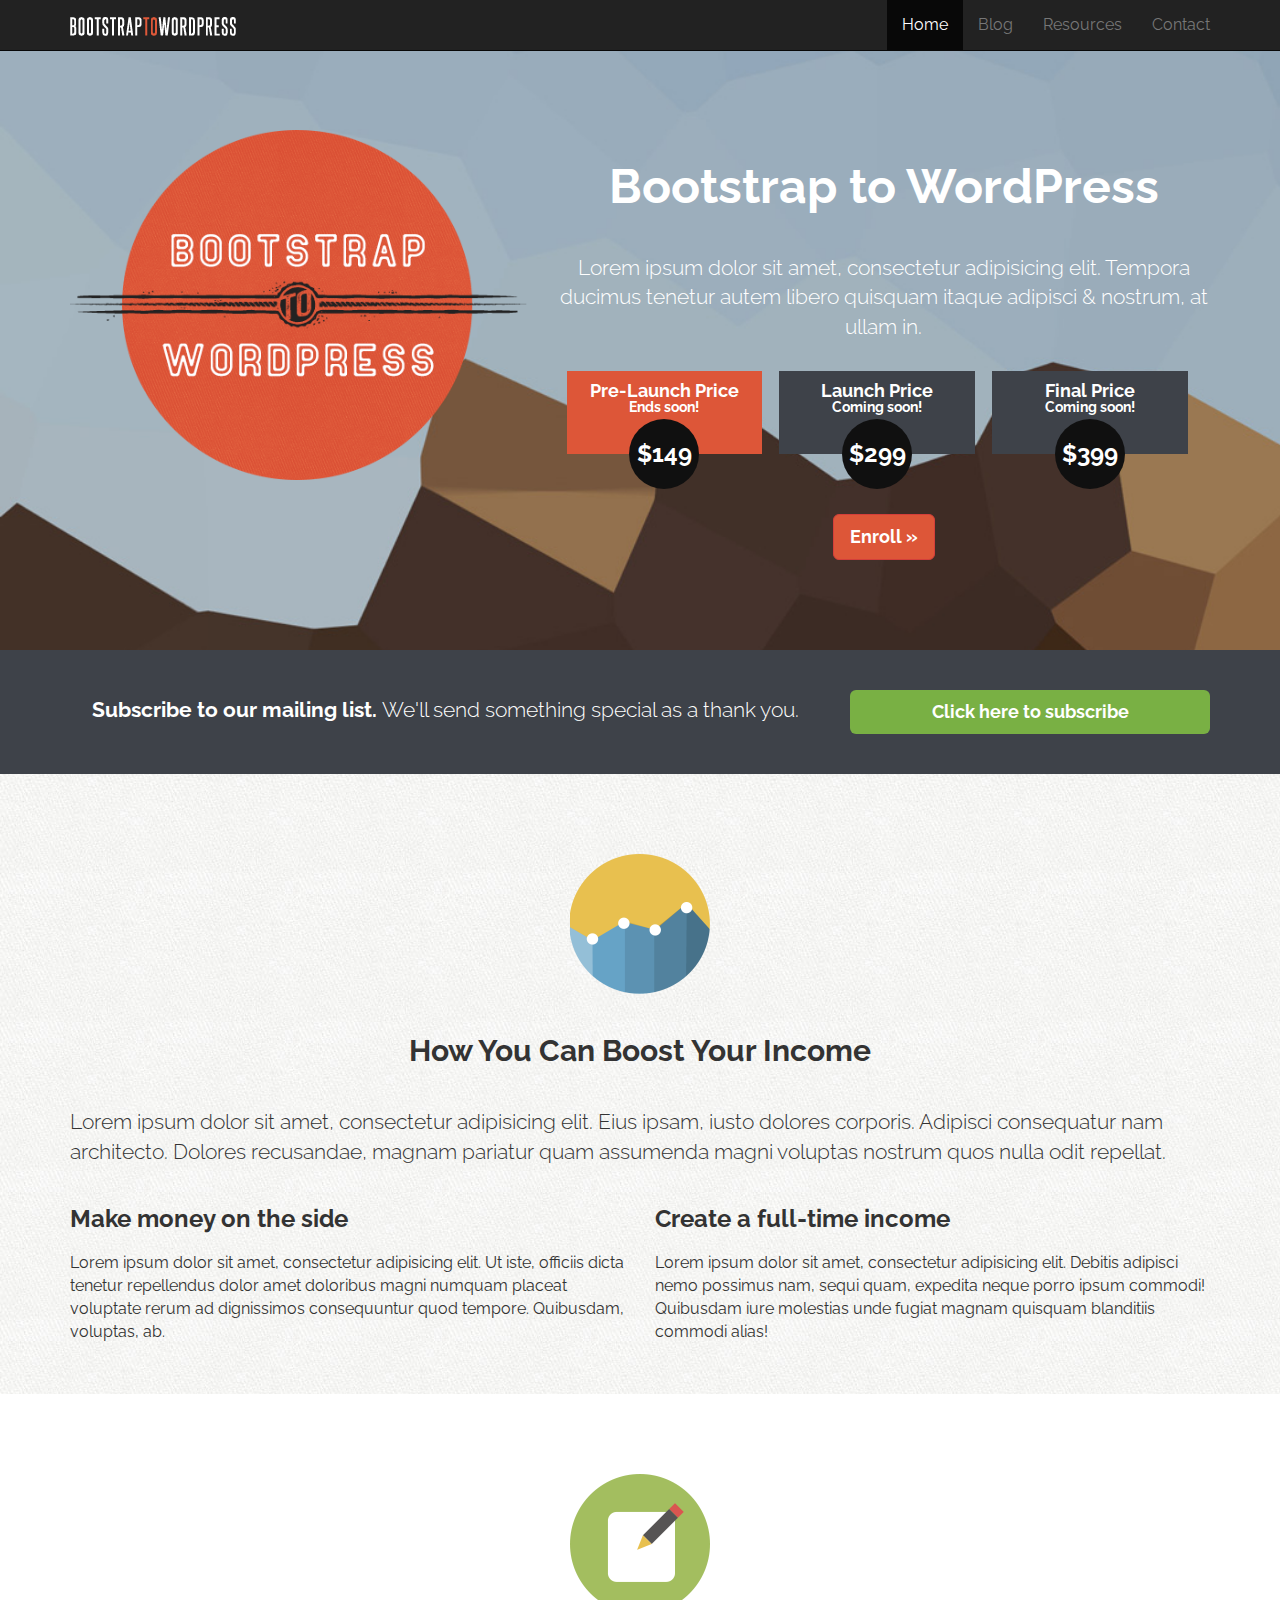
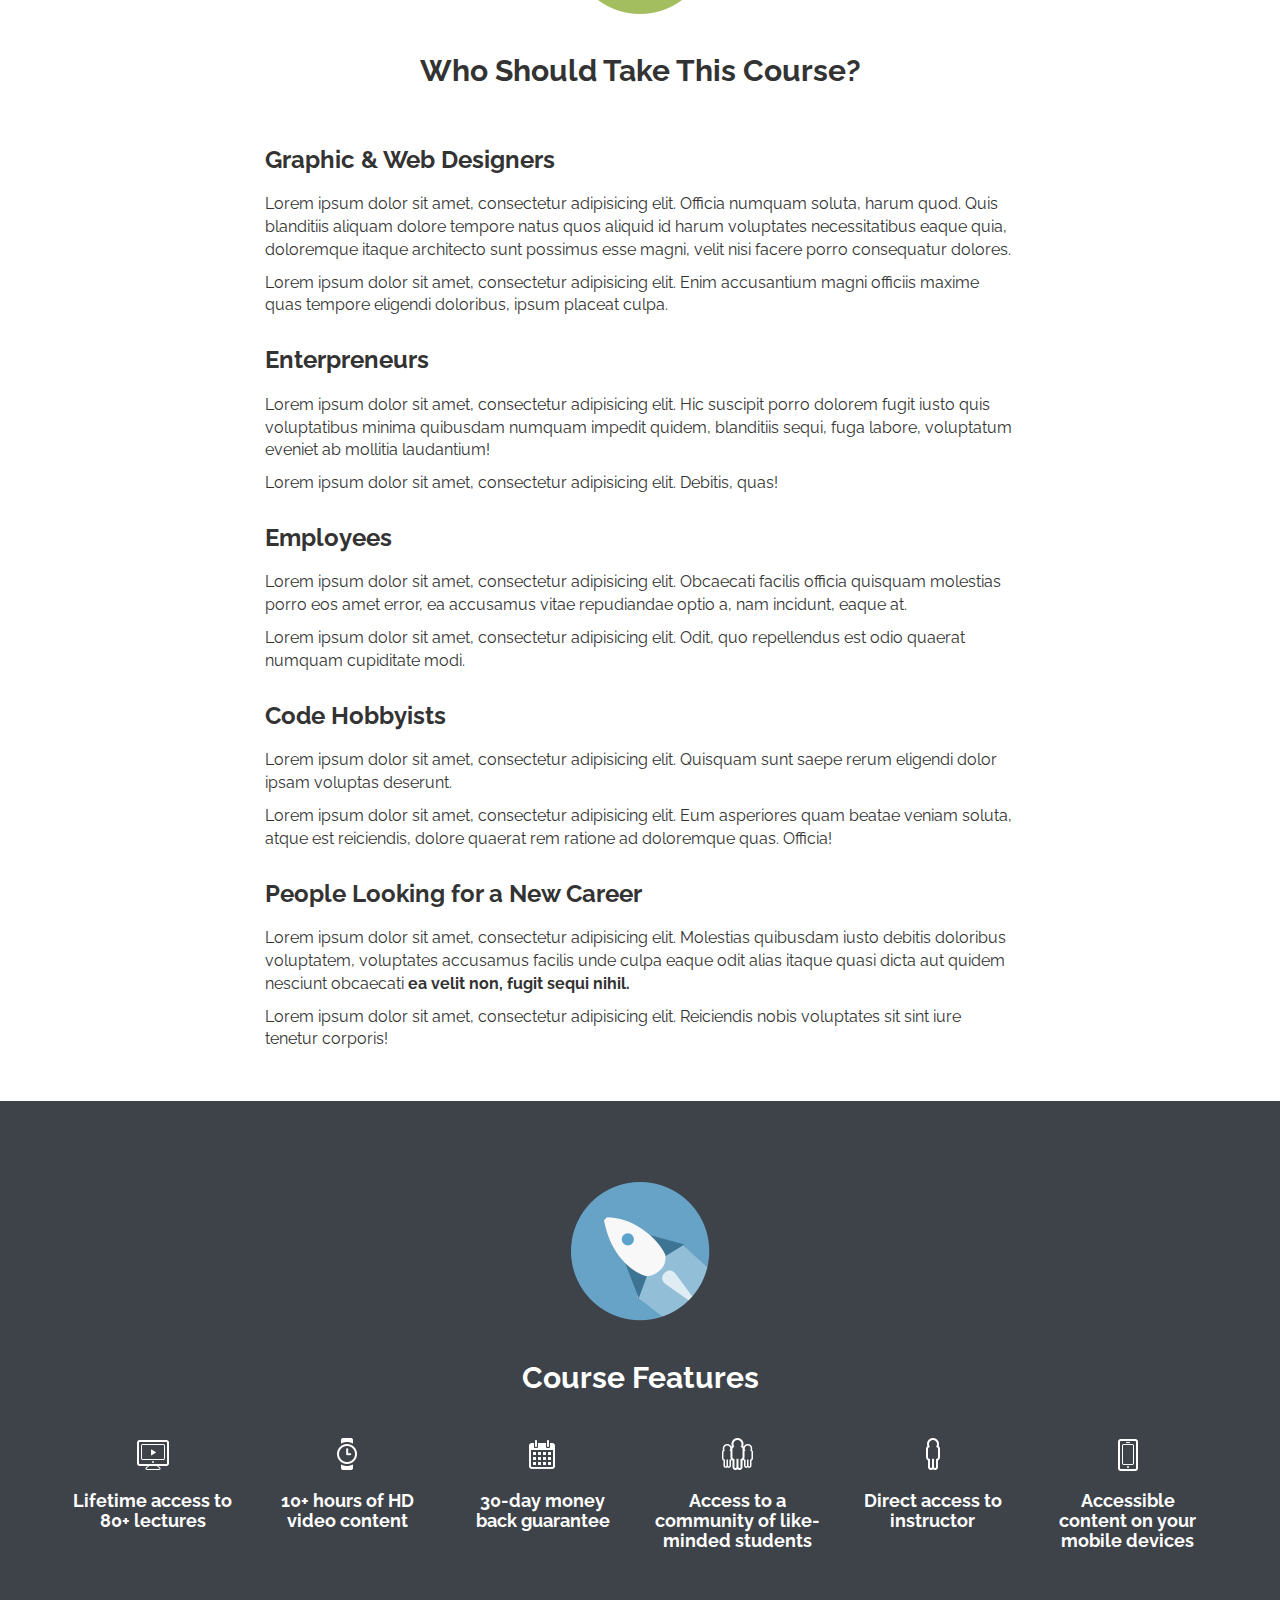
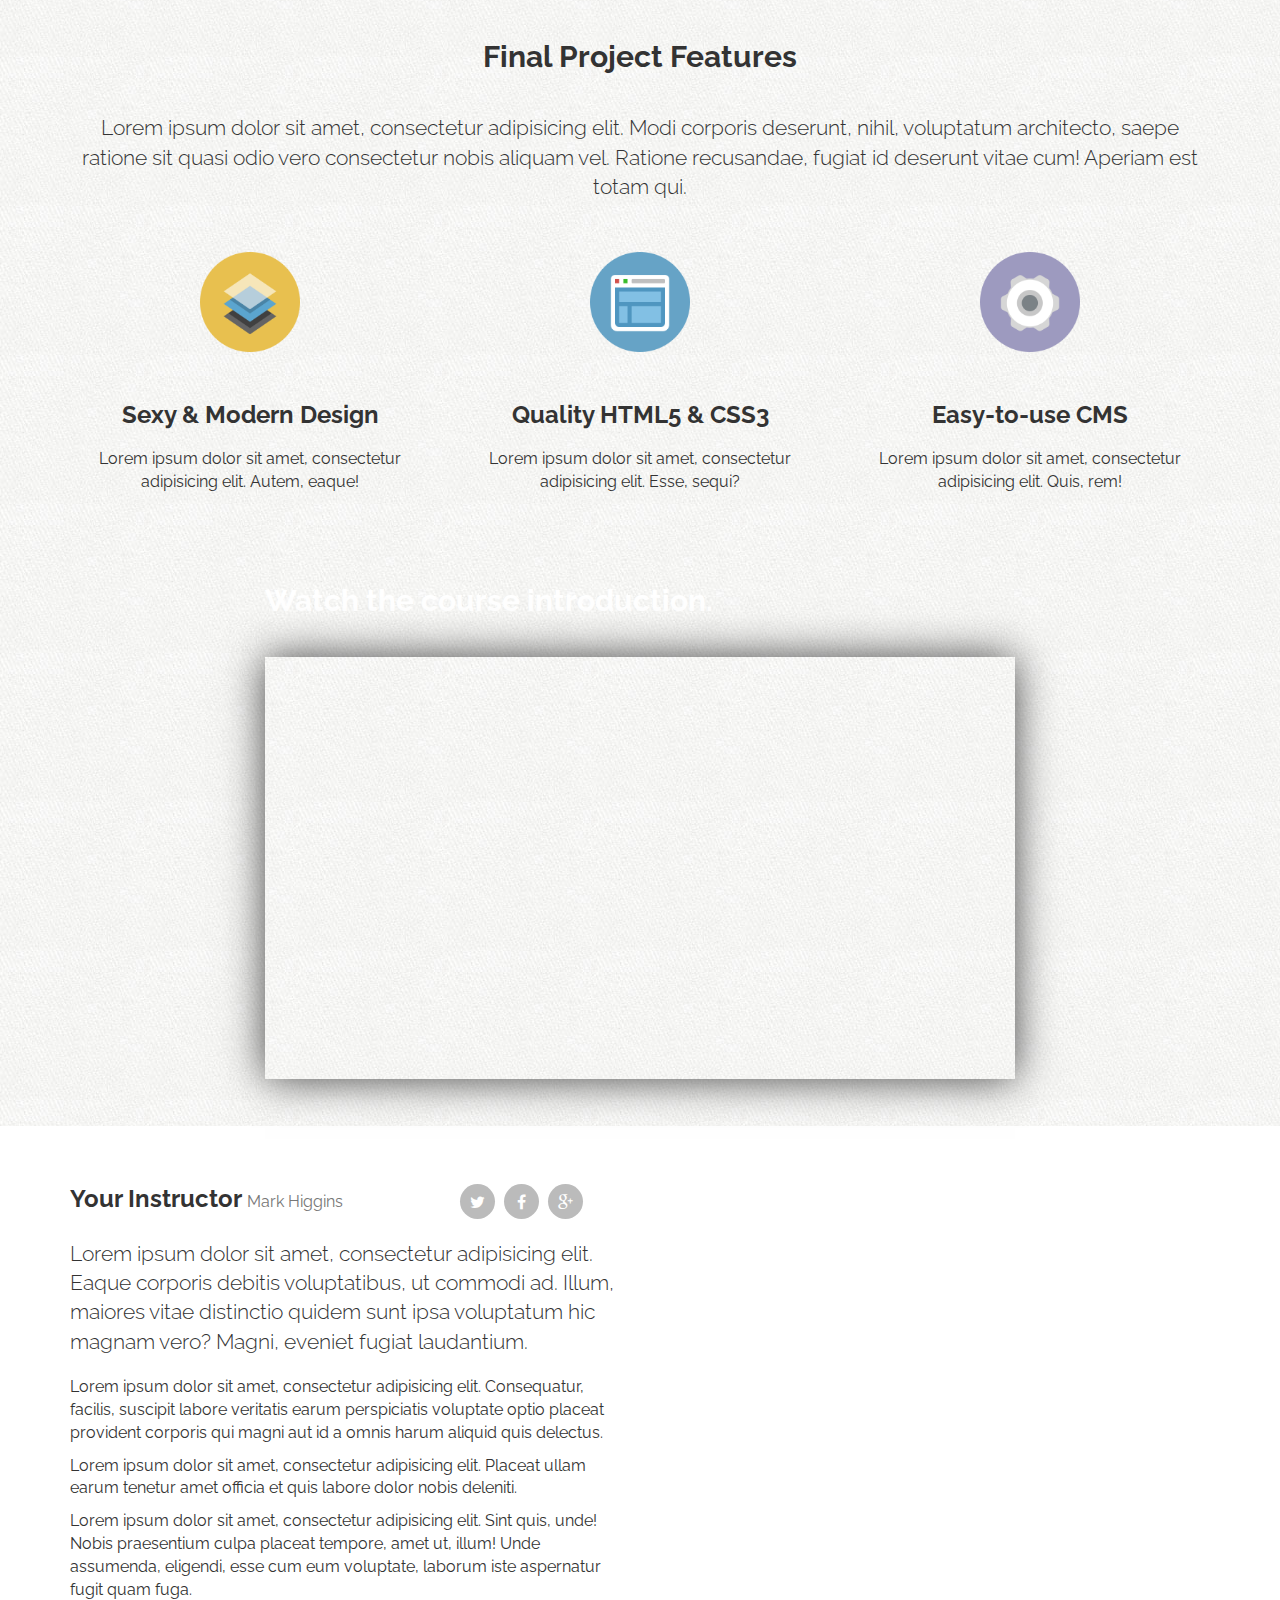
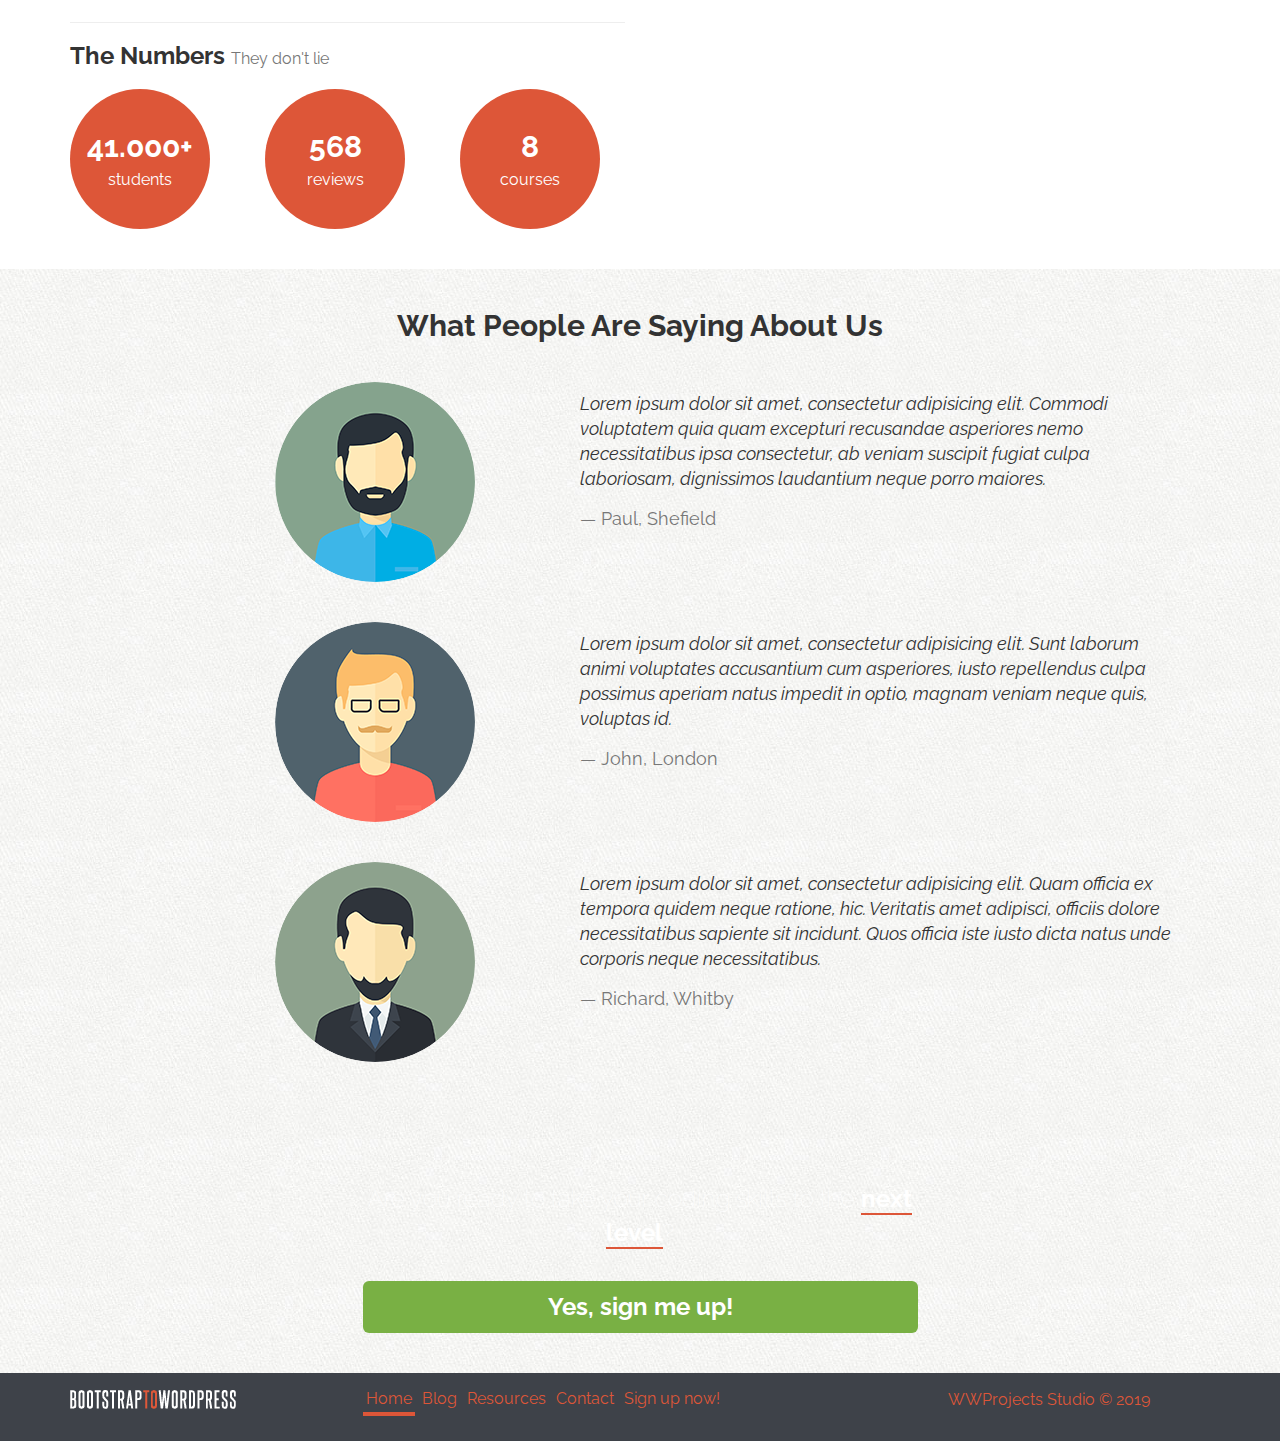
<file: index.html>
<!DOCTYPE html>
<html lang="en">
<head>
  <meta charset="UTF-8">
  <meta name="viewport" content="width=device-width, initial-scale=1.0">
  <meta http-equiv="X-UA-Compatible" content="ie=edge">
  <meta name="description" content="">
  <link rel="icon" href="assets/img/favicon.ico">
  <title>Bootstrap to Wordpress</title>

  <!-- BOOTSTRAP CSS -->
  <link rel="stylesheet" href="assets/css/bootstrap.min.css">

  <!-- FONT-AWESOME ICONS -->
  <link rel="stylesheet" href="assets/css/font-awesome/css/font-awesome.min.css">

  <!-- CUSTOM CSS -->
  <link rel="stylesheet" href="assets/css/style.css">

  <!-- HTML5 shim and Respond.js IE8 support of HTML5 elements and media queries -->
    <!--[if lt IE 9]>
      <script src="https://oss.maxcdn.com/libs/html5shiv/3.7.2/html5shiv.js"></script>
      <script src="https://oss.maxcdn.com/libs/respond.js/1.4.2/respond.min.js"></script>
  <![endif]-->
</head>
<body>

  <!-- HEADER -->
  <header class="site-header" role="banner">

    <!-- NAVBAR -->
    <div class="navbar-wrapper">
      <nav class="navbar navbar-inverse navbar-fixed-top" role="navigation">
        <div class="container">

          <div class="navbar-header">
            <button type="button" class="navbar-toggle collapsed" data-toggle="collapse" data-target="#bs-navbar-collapse" aria-expanded="false">
              <span class="sr-only">Toggle navigation</span>
              <span class="icon-bar"></span>
              <span class="icon-bar"></span>
              <span class="icon-bar"></span>
            </button>
            <a class="navbar-brand" href="/">
              <img src="assets/img/logo.png" alt="">
            </a>
          </div>

          <div class="collapse navbar-collapse" id="bs-navbar-collapse">
            <ul class="nav navbar-nav navbar-right">
              <li class="active"><a href="/">Home</a></li>
              <li><a href="blog.html">Blog</a></li>
              <li><a href="resources.html">Resources</a></li>
              <li><a href="contact.html">Contact</a></li>
            </ul>
          </div>
        </div>
      </nav>
    </div>

  </header>

  <!-- HERO -->
  <section id="hero" data-type="background" data-speed="4">
    <article>
      <div class="container clearfix">
        <div class="row">

          <div class="col-sm-5">
            <img src="assets/img/logo-badge.png" class="logo" alt="Bootstrap to Wordpress logo">
          </div>

          <div class="col-sm-7 hero-text">
            <h1>Bootstrap to WordPress</h1>
            <p class="lead">Lorem ipsum dolor sit amet, consectetur adipisicing elit. Tempora ducimus tenetur autem libero quisquam itaque adipisci &amp; nostrum, at ullam in.</p>

            <div id="price-timeline">
              <div class="price active">
                <h4>Pre-Launch Price <small>Ends soon!</small></h4>
                <span>$149</span>
              </div>
              <div class="price">
                <h4>Launch Price <small>Coming soon!</small></h4>
                <span>$299</span>
              </div>
              <div class="price">
                <h4>Final Price <small>Coming soon!</small></h4>
                <span>$399</span>
              </div>
            </div>
            <p>
              <a href="" class="btn btn-lg btn-danger" role="button">
                Enroll &raquo;
              </a>
            </p>
          </div>

        </div>
      </div>
    </article>
  </section>

  <!-- OPT IN SECTION -->
  <section id="opt-in">
    <div class="container">
      <div class="row">
        <div class="col-sm-8">
          <p class="lead text-center"><strong>Subscribe to our mailing list. </strong>We'll send something special as a thank you.</p>
        </div>
        <div class="col-sm-4">
          <button class="btn btn-success btn-lg btn-block" data-toggle="modal" data-target="#subscribeModal">Click here to subscribe</button>
        </div>
      </div>
    </div>
  </section>

  <!-- BOOST IN YOUR INCOME -->
  <section id="boost-in">
    <div class="container">
      <div class="section-header">
        <img src="assets/img/icon-boost.png" alt="Boost your income icon">
        <h2>How You Can Boost Your Income</h2>
      </div>
      <p class="lead">
        Lorem ipsum dolor sit amet, consectetur adipisicing elit. Eius ipsam, iusto dolores corporis. Adipisci consequatur nam architecto. Dolores recusandae, magnam pariatur quam assumenda magni voluptas nostrum quos nulla odit repellat.
      </p>
      <div class="row">
        <div class="col-sm-6">
          <h3>Make money on the side</h3>
          <p>
            Lorem ipsum dolor sit amet, consectetur adipisicing elit. Ut iste, officiis dicta tenetur repellendus dolor amet doloribus magni numquam placeat voluptate rerum ad dignissimos consequuntur quod tempore. Quibusdam, voluptas, ab.
          </p>
        </div>
        <div class="col-sm-6">
          <h3>Create a full-time income</h3>
          <p>
            Lorem ipsum dolor sit amet, consectetur adipisicing elit. Debitis adipisci nemo possimus nam, sequi quam, expedita neque porro ipsum commodi! Quibusdam iure molestias unde fugiat magnam quisquam blanditiis commodi alias!
          </p>
        </div>
      </div>
    </div>
  </section>

  <!-- WHO BENEFITS -->
  <section id="benefits">

    <div class="container">
      <div class="section-header">
        <img src="assets/img/icon-pad.png" alt="Who benefits icon">
        <h2>Who Should Take This Course?</h2>
      </div>
      <div class="row">
        <div class="col-sm-8 col-sm-offset-2">
          <h3>Graphic &amp; Web Designers</h3>
          <p>Lorem ipsum dolor sit amet, consectetur adipisicing elit. Officia numquam soluta, harum quod. Quis blanditiis aliquam dolore tempore natus quos aliquid id harum voluptates necessitatibus eaque quia, doloremque itaque architecto sunt possimus esse magni, velit nisi facere porro consequatur dolores.</p>
          <p>Lorem ipsum dolor sit amet, consectetur adipisicing elit. Enim accusantium magni officiis maxime quas tempore eligendi doloribus, ipsum placeat culpa.</p>
        </div>

      </div>
      <div class="row">
        <div class="col-sm-8 col-sm-offset-2">
          <h3>Enterpreneurs</h3>
          <p>Lorem ipsum dolor sit amet, consectetur adipisicing elit. Hic suscipit porro dolorem fugit iusto quis voluptatibus minima quibusdam numquam impedit quidem, blanditiis sequi, fuga labore, voluptatum eveniet ab mollitia laudantium!</p>
          <p>Lorem ipsum dolor sit amet, consectetur adipisicing elit. Debitis, quas!</p>
        </div>
      </div>
      <div class="row">
        <div class="col-sm-8 col-sm-offset-2">
          <h3>Employees</h3>
          <p>Lorem ipsum dolor sit amet, consectetur adipisicing elit. Obcaecati facilis officia quisquam molestias porro eos amet error, ea accusamus vitae repudiandae optio a, nam incidunt, eaque at.</p>
          <p>Lorem ipsum dolor sit amet, consectetur adipisicing elit. Odit, quo repellendus est odio quaerat numquam cupiditate modi.</p>
        </div>
      </div>
      <div class="row">
        <div class="col-sm-8 col-sm-offset-2">
          <h3>Code Hobbyists</h3>
          <p>Lorem ipsum dolor sit amet, consectetur adipisicing elit. Quisquam sunt saepe rerum eligendi dolor ipsam voluptas deserunt.</p>
          <p>Lorem ipsum dolor sit amet, consectetur adipisicing elit. Eum asperiores quam beatae veniam soluta, atque est reiciendis, dolore quaerat rem ratione ad doloremque quas. Officia!</p>
        </div>
      </div>
      <div class="row">
        <div class="col-sm-8 col-sm-offset-2">
          <h3>People Looking for a New Career</h3>
          <p>Lorem ipsum dolor sit amet, consectetur adipisicing elit. Molestias quibusdam iusto debitis doloribus voluptatem, voluptates accusamus facilis unde culpa eaque odit alias itaque quasi dicta aut quidem nesciunt obcaecati <strong>ea velit non, fugit sequi nihil.</strong></p>
          <p>Lorem ipsum dolor sit amet, consectetur adipisicing elit. Reiciendis nobis voluptates sit sint iure tenetur corporis!</p>
        </div>
      </div>
    </div>

  </section>

  <!-- COURSE FEATURES -->
  <section id="course-features">
    <div class="container">
      <div class="section-header">
        <img src="assets/img/icon-rocket.png" alt="Rocket">
        <h2>Course Features</h2>
      </div>
      <div class="row">
        <div class="col-sm-2">
          <i class="ci ci-computer"></i>
          <h4>Lifetime access to 80+ lectures</h4>
        </div>
        <div class="col-sm-2">
          <i class="ci ci-watch"></i>
          <h4>10+ hours of HD video content</h4>
        </div>
        <div class="col-sm-2">
          <i class="ci ci-calender"></i>
          <h4>30-day money back guarantee</h4>
        </div>
        <div class="col-sm-2">
          <i class="ci ci-community"></i>
          <h4>Access to a community of like-minded students</h4>
        </div>
        <div class="col-sm-2">
          <i class="ci ci-instructor"></i>
          <h4>Direct access to instructor</h4>
        </div>
        <div class="col-sm-2">
          <i class="ci ci-device"></i>
          <h4>Accessible content on your mobile devices</h4>
        </div>
      </div>
    </div>
  </section>

  <!-- PROJECT FEATURES -->
  <section id="project-features">
    <div class="container text-center">
      <h2>Final Project Features</h2>
      <p class="lead">
        Lorem ipsum dolor sit amet, consectetur adipisicing elit. Modi corporis deserunt, nihil, voluptatum architecto, saepe ratione sit quasi odio vero consectetur nobis aliquam vel. Ratione recusandae, fugiat id deserunt vitae cum! Aperiam est totam qui.
      </p>
      <div class="row">
        <div class="col-sm-4">
          <img src="assets/img/icon-design.png" alt="">
          <h3>Sexy &amp; Modern Design</h3>
          <p>Lorem ipsum dolor sit amet, consectetur adipisicing elit. Autem, eaque!</p>
        </div>
        <div class="col-sm-4">
          <img src="assets/img/icon-code.png" alt="">
          <h3>Quality HTML5 &amp; CSS3</h3>
          <p>Lorem ipsum dolor sit amet, consectetur adipisicing elit. Esse, sequi?</p>
        </div>
        <div class="col-sm-4">
          <img src="assets/img/icon-cms.png" alt="">
          <h3>Easy-to-use CMS</h3>
          <p>Lorem ipsum dolor sit amet, consectetur adipisicing elit. Quis, rem!</p>
        </div>
      </div>
    </div>
  </section>

  <!-- VIDEO FEATURETTE -->
  <section id="featurette">
    <div class="container">
      <div class="row">
        <div class="col-sm-8 col-sm-offset-2">
          <h2>Watch the course introduction.</h2>
          <iframe width="100%" height="422" src="https://www.youtube.com/embed/PnFBZe-OTs0" frameborder="0" allow="accelerometer; autoplay; encrypted-media; gyroscope"></iframe>
        </div>
      </div>
    </div>
  </section>

  <!-- INSTRUCTOR -->
  <section id="instructor">
    <div class="container">
      <div class="row">
        <div class="col-sm-8 col-md-6">
          <div class="row">
            <div class="col-lg-8">
              <h3>Your Instructor <small>Mark Higgins</small></h3>
            </div>
            <div class="col-lg-4">
              <a href="https://twitter.com" target="_blank" rel="noreferrer nofollow noopener">
                <i class="fa fa-twitter"></i>
              </a>
              <a href="https://facebook.com" target="_blank" rel="noreferrer nofollow noopener">
                <i class="fa fa-facebook"></i>
              </a>
              <a href="https://plus.google.com" target="_blank" rel="noreferrer nofollow noopener">
                <i class="fa fa-google-plus"></i>
              </a>
            </div>
          </div>
          <p class="lead">
            Lorem ipsum dolor sit amet, consectetur adipisicing elit. Eaque corporis debitis voluptatibus, ut commodi ad. Illum, maiores vitae distinctio quidem sunt ipsa voluptatum hic magnam vero? Magni, eveniet fugiat laudantium.
          </p>
          <p>Lorem ipsum dolor sit amet, consectetur adipisicing elit. Consequatur, facilis, suscipit labore veritatis earum perspiciatis voluptate optio placeat provident corporis qui magni aut id a omnis harum aliquid quis delectus.</p>
          <p>Lorem ipsum dolor sit amet, consectetur adipisicing elit. Placeat ullam earum tenetur amet officia et quis labore dolor nobis deleniti.</p>
          <p>Lorem ipsum dolor sit amet, consectetur adipisicing elit. Sint quis, unde! Nobis praesentium culpa placeat tempore, amet ut, illum! Unde assumenda, eligendi, esse cum eum voluptate, laborum iste aspernatur fugit quam fuga.</p>
          <hr>
          <h3>The Numbers <small> They don't lie</small></h3>
          <div class="row text-center">
            <div class="col-xs-4">
              <div class="cell">
                <div class="cellContent">
                  41.000+<span>students</span>
                </div>
              </div>
            </div>
            <div class="col-xs-4">
              <div class="cell">
                <div class="cellContent">
                  568<span>reviews</span>
                </div>
              </div>
            </div>
            <div class="col-xs-4">
              <div class="cell">
                <div class="cellContent">
                  8<span>courses</span>
                </div>
              </div>
            </div>
          </div>
        </div>
      </div>
    </div>
  </section>

  <!-- TESTIMONIALS -->
  <section id="testimonials">
    <div class="container">
      <h2 class="text-center">What People Are Saying About Us</h2>
      <div class="row">
        <div class="col-sm-3 col-sm-offset-2"><img src="assets/img/aj.png" alt="" class="img-circle"></div>
        <div class="col-sm-7">
          <blockquote>
            Lorem ipsum dolor sit amet, consectetur adipisicing elit. Commodi voluptatem quia quam excepturi recusandae asperiores nemo necessitatibus ipsa consectetur, ab veniam suscipit fugiat culpa laboriosam, dignissimos laudantium neque porro maiores.
            <cite>&mdash; Paul, Shefield</cite>
          </blockquote>
        </div>
      </div>
      <div class="row">
        <div class="col-sm-3 col-sm-offset-2"><img src="assets/img/ben.png" alt="" class="img-circle"></div>
        <div class="col-sm-7">
          <blockquote>
            Lorem ipsum dolor sit amet, consectetur adipisicing elit. Sunt laborum animi voluptates accusantium cum asperiores, iusto repellendus culpa possimus aperiam natus impedit in optio, magnam veniam neque quis, voluptas id.
            <cite>&mdash; John, London</cite>
          </blockquote>
        </div>
      </div>
      <div class="row">
        <div class="col-sm-3 col-sm-offset-2"><img src="assets/img/ernest.png" alt="" class="img-circle"></div>
        <div class="col-sm-7">
          <blockquote>
            Lorem ipsum dolor sit amet, consectetur adipisicing elit. Quam officia ex tempora quidem neque ratione, hic. Veritatis amet adipisci, officiis dolore necessitatibus sapiente sit incidunt. Quos officia iste iusto dicta natus unde corporis neque necessitatibus.
            <cite>&mdash; Richard, Whitby</cite>
          </blockquote>
        </div>
      </div>
    </div>
  </section>

  <!-- SIGN UP  -->
  <section id="signup" data-type="background" data-speed="4">
    <div class="container">
      <div class="row text-center">
        <div class="col-sm-6 col-sm-offset-3">
          <p>Are you ready to take your coding skills to the <span>next level</span>?</p>
          <a href="" class="btn btn-success btn-lg btn-block">
            Yes, sign me up!
          </a>
        </div>
      </div>
    </div>
  </section>

  <!-- MODAL -->
  <div class="modal fade" id="subscribeModal" tabindex="-1" role="dialog" aria-labelledby="myModalLabel">
    <div class="modal-dialog" role="document">
      <div class="modal-content">
        <div class="modal-header">
          <button class="close" data-dismiss="modal"><span aria-hidden="true">&times;</span><span class="sr-only">Close</span></button>
          <h4 class="modal-title" id="modalLabel"><i class="fa fa-envelope"> Subscribe to our mailing list</i></h4>
        </div>
        <div class="modal-body">
          <p>
            Lorem ipsum dolor sit amet, consectetur adipisicing elit. At sit dolores optio illo debitis harum cumque explicabo aut adipisci laudantium error neque quod ipsam deleniti magni aliquid, eum <em>pariatur iure!</em>
          </p>
          <form class="form-inline" role="form">
            <div class="form-group">
              <label for="subscribe-name" class="sr-only">
                Your first name
              </label>
              <input type="text" class="form-control" id="subscribe-name" placeholder="Your first name">
            </div>
            <div class="form-group">
              <label for="subscribe-email" class="sr-only">
                Your email
              </label>
              <input type="email" class="form-control" id="subscribe-email" placeholder="Your email">
            </div>

            <input type="submit" class="btn btn-danger" value="subscribe">

          </form>
          <hr />

          <p>
            <small>
              Lorem ipsum dolor sit amet, consectetur adipisicing elit. Facilis delectus, dicta perspiciatis. A fuga minima, accusantium dicta. Natus, officia, ullam?
            </small>
          </p>

        </div>
      </div>
    </div>
  </div>

  <!-- FOOTER -->
  <footer>
    <div class="container">
      <div class="row">
        <div class="col-sm-3">
          <img src="assets/img/logo.png" alt="">
        </div>
        <div class="col-sm-6">
          <nav>
            <ul class="list-unstyled">
              <li class="active"><a href="/">Home</a></li>
              <li><a href="blog.html">Blog</a></li>
              <li><a href="resources.html">Resources</a></li>
              <li><a href="contact.html">Contact</a></li>
              <li><a href="signup.html" class="signup-link">Sign up now!</a></li>
            </ul>
          </nav>
        </div>
        <div class="col-sm-3"></div>
        <div class="col-sm-3">
          <a href="http://wwproject.eu">WWProjects Studio &copy; 2019</a>
        </div>
      </div>
    </div>
  </footer>

  <!-- BOOTSTRAP SCRIPTS -->
  <script src="//ajax.googleapis.com/ajax/libs/jquery/2.1.1/jquery.min.js" charset="utf-8"></script>
  <script src="assets/js/jquery-2.1.1.min.js" charset="utf-8"></script>
  <script src="assets/js/bootstrap.min.js" charset="utf-8"></script>

  <script src="assets/js/main.js" charset="utf-8"></script>
</body>
</html>
</file>
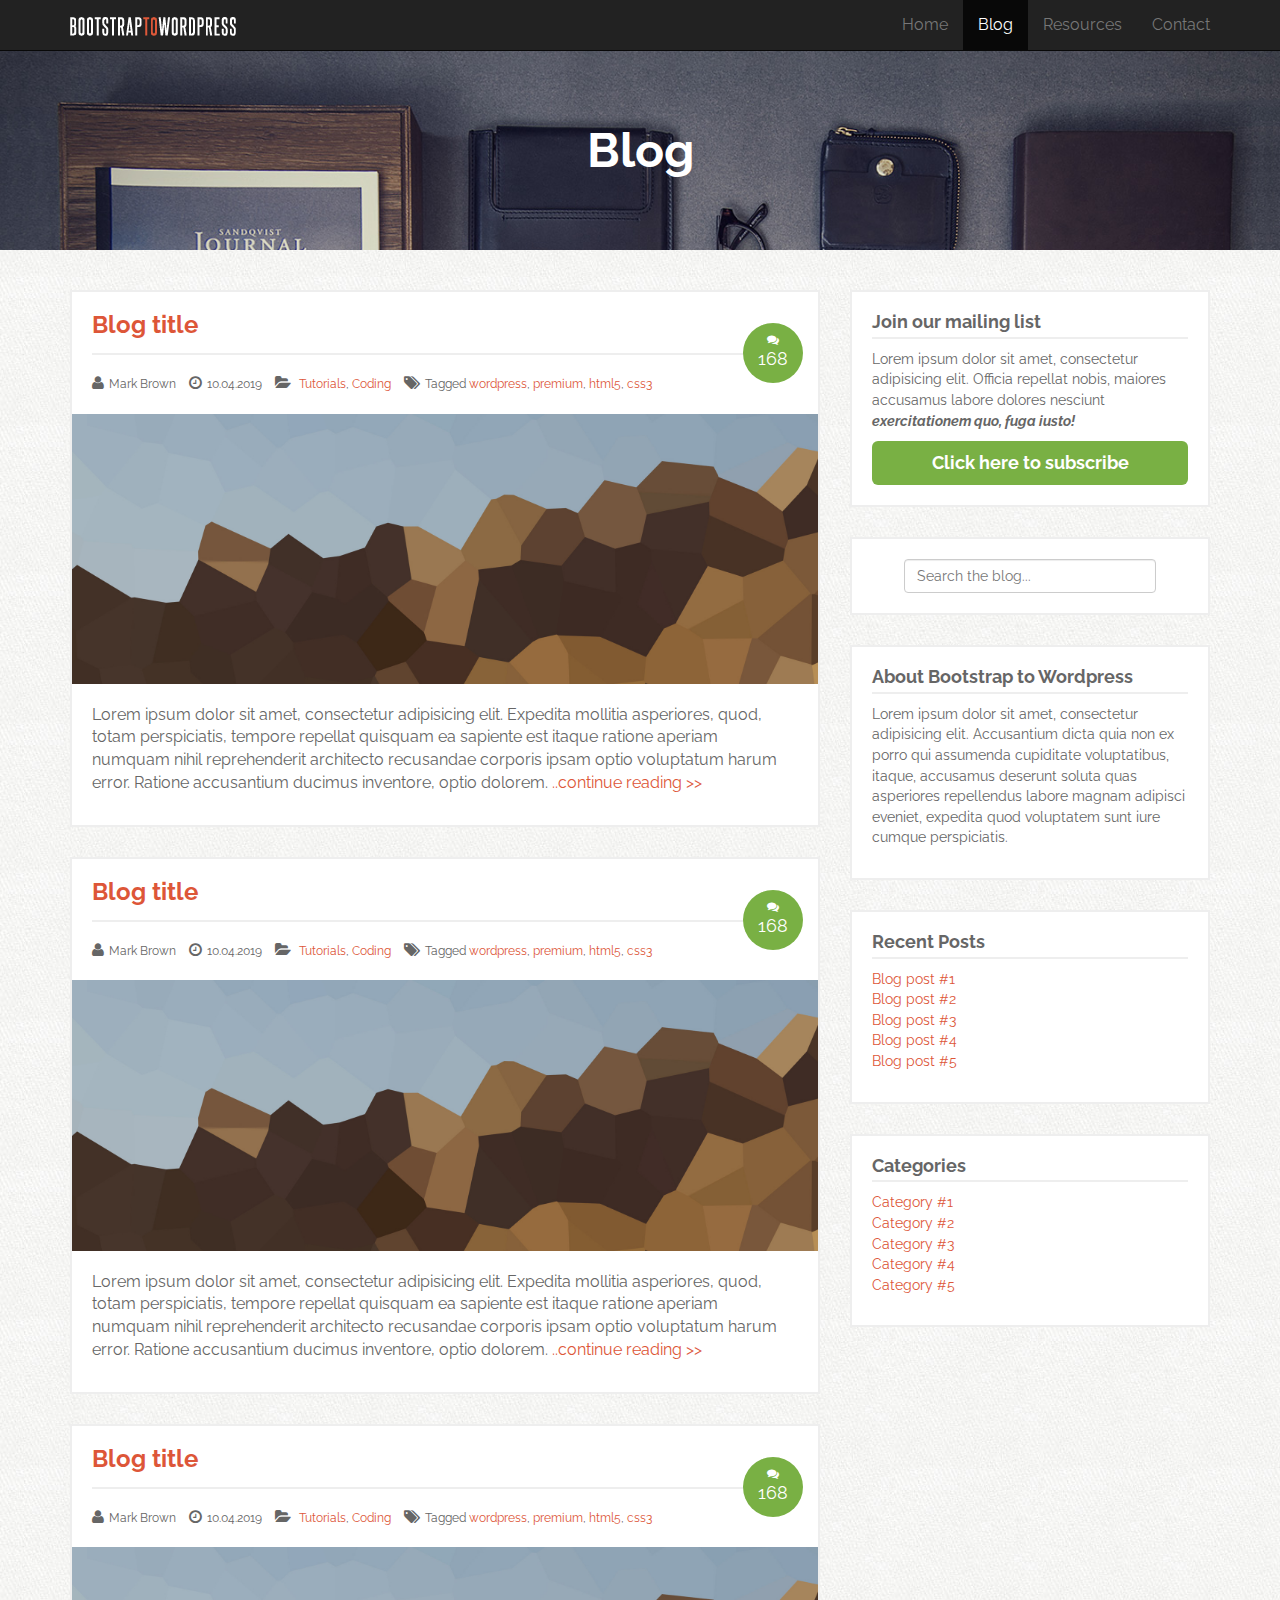
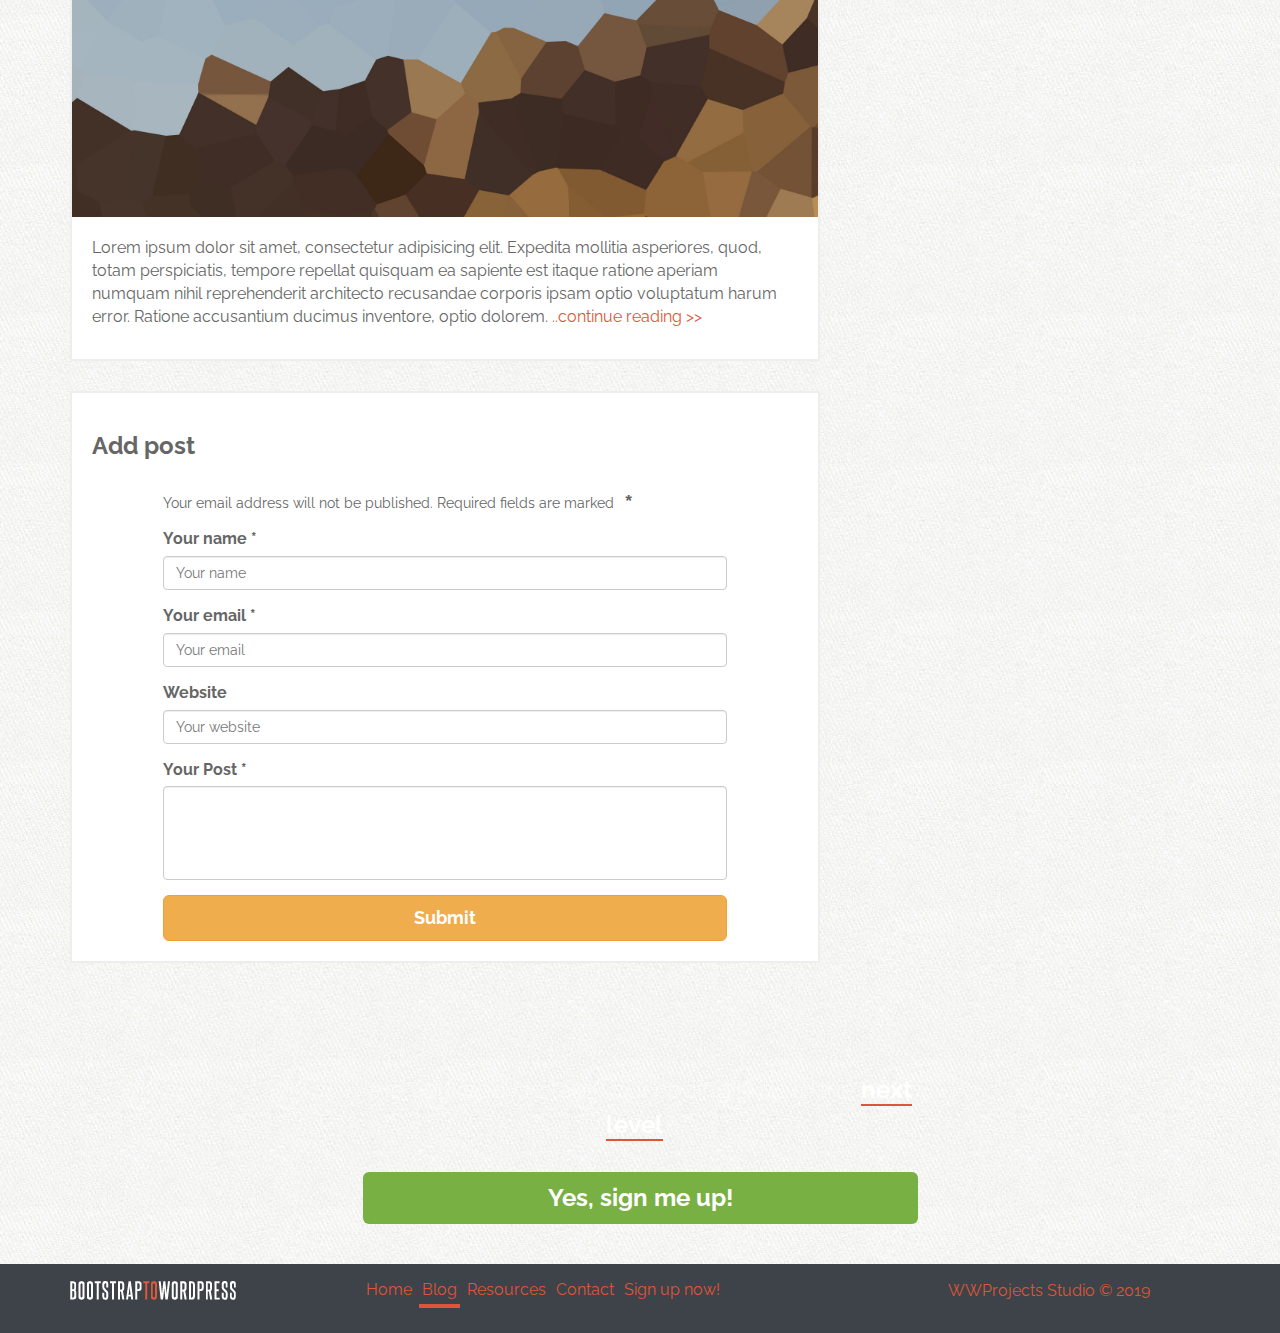
<file: blog.html>
<!DOCTYPE html>
<html lang="en">
<head>
  <meta charset="UTF-8">
  <meta name="viewport" content="width=device-width, initial-scale=1.0">
  <meta http-equiv="X-UA-Compatible" content="ie=edge">
  <meta name="description" content="">
  <link rel="icon" href="assets/img/favicon.ico">
  <title>Bootstrap to Wordpress</title>

  <!-- BOOTSTRAP CSS -->
  <link rel="stylesheet" href="assets/css/bootstrap.min.css">

  <!-- FONT-AWESOME ICONS -->
  <link rel="stylesheet" href="assets/css/font-awesome/css/font-awesome.min.css">

  <!-- CUSTOM CSS -->
  <link rel="stylesheet" href="assets/css/style.css">

  <!-- HTML5 shim and Respond.js IE8 support of HTML5 elements and media queries -->
    <!--[if lt IE 9]>
      <script src="https://oss.maxcdn.com/libs/html5shiv/3.7.2/html5shiv.js"></script>
      <script src="https://oss.maxcdn.com/libs/respond.js/1.4.2/respond.min.js"></script>
  <![endif]-->

</head>
<body class="blog">

  <!-- HEADER -->
  <header class="site-header" role="banner">

    <!-- NAVBAR -->
    <div class="navbar-wrapper">
      <nav class="navbar navbar-inverse navbar-fixed-top" role="navigation">
        <div class="container">

          <div class="navbar-header">
            <button type="button" class="navbar-toggle collapsed" data-toggle="collapse" data-target="#bs-navbar-collapse" aria-expanded="false">
              <span class="sr-only">Toggle navigation</span>
              <span class="icon-bar"></span>
              <span class="icon-bar"></span>
              <span class="icon-bar"></span>
            </button>
            <a class="navbar-brand" href="/">
              <img src="assets/img/logo.png" alt="">
            </a>
          </div>

          <div class="collapse navbar-collapse" id="bs-navbar-collapse">
            <ul class="nav navbar-nav navbar-right">
              <li><a href="/">Home</a></li>
              <li class="active"><a href="blog.html">Blog</a></li>
              <li><a href="resources.html">Resources</a></li>
              <li><a href="contact.html">Contact</a></li>
            </ul>
          </div>
        </div>
      </nav>
    </div>

  </header>

  <!-- BLOG HEADER -->
  <section class="feature-image feature-image-default" data-type="background" data-speed="2">
    <h1 class="page-title">Blog</h1>
  </section>

  <!-- BLOG CONTENT -->
  <section id="blog-content">
    <div class="container">
      <div class="row" id="primary">
        <main id="content" class="col-sm-8">

          <article class="post">
            <header>
              <h3 class="post-title"><a href="post.html">Blog title</a></h3>
              <div class="post-details">
                <i class="fa fa-user"></i>Mark Brown
                <i class="fa fa-clock-o"></i><time>10.04.2019</time>
                <i class="fa fa-folder-open"></i>
                <a href="">Tutorials</a>,
                <a href="">Coding</a>
                <i class="fa fa-tags"></i>Tagged
                <a href="">wordpress</a>,
                <a href="">premium</a>,
                <a href="">html5</a>,
                <a href="#">css3</a>
                <div class="post-comments-badge">
                  <a href=""><i class="fa fa-comments"></i>168</a>
                </div>
              </div>
            </header>
            <div class="post-image">
              <img src="assets/img/hero-bg.jpg" alt="Hero Image">
            </div>
            <div class="post-excerpt">
              <p>Lorem ipsum dolor sit amet, consectetur adipisicing elit. Expedita mollitia asperiores, quod, totam perspiciatis, tempore repellat quisquam ea sapiente est itaque ratione aperiam numquam nihil reprehenderit architecto recusandae corporis ipsam optio voluptatum harum error. Ratione accusantium ducimus inventore, optio dolorem.
              <a href="#">..continue reading &gt;&gt;</a>
              </p>
            </div>
          </article>

          <article class="post">
            <header>
              <h3 class="post-title"><a href="post.html">Blog title</a></h3>
              <div class="post-details">
                <i class="fa fa-user"></i>Mark Brown
                <i class="fa fa-clock-o"></i><time>10.04.2019</time>
                <i class="fa fa-folder-open"></i>
                <a href="">Tutorials</a>,
                <a href="">Coding</a>
                <i class="fa fa-tags"></i>Tagged
                <a href="">wordpress</a>,
                <a href="">premium</a>,
                <a href="">html5</a>,
                <a href="#">css3</a>
                <div class="post-comments-badge">
                  <a href=""><i class="fa fa-comments"></i>168</a>
                </div>
              </div>
            </header>
            <div class="post-image">
              <img src="assets/img/hero-bg.jpg" alt="Hero Image">
            </div>
            <div class="post-excerpt">
              <p>Lorem ipsum dolor sit amet, consectetur adipisicing elit. Expedita mollitia asperiores, quod, totam perspiciatis, tempore repellat quisquam ea sapiente est itaque ratione aperiam numquam nihil reprehenderit architecto recusandae corporis ipsam optio voluptatum harum error. Ratione accusantium ducimus inventore, optio dolorem.
              <a href="#">..continue reading &gt;&gt;</a>
              </p>
            </div>
          </article>

          <article class="post">
            <header>
              <h3 class="post-title"><a href="post.html">Blog title</a></h3>
              <div class="post-details">
                <i class="fa fa-user"></i>Mark Brown
                <i class="fa fa-clock-o"></i><time>10.04.2019</time>
                <i class="fa fa-folder-open"></i>
                <a href="">Tutorials</a>,
                <a href="">Coding</a>
                <i class="fa fa-tags"></i>Tagged
                <a href="">wordpress</a>,
                <a href="">premium</a>,
                <a href="">html5</a>,
                <a href="#">css3</a>
                <div class="post-comments-badge">
                  <a href=""><i class="fa fa-comments"></i>168</a>
                </div>
              </div>
            </header>
            <div class="post-image">
              <img src="assets/img/hero-bg.jpg" alt="Hero Image">
            </div>
            <div class="post-excerpt">
              <p>Lorem ipsum dolor sit amet, consectetur adipisicing elit. Expedita mollitia asperiores, quod, totam perspiciatis, tempore repellat quisquam ea sapiente est itaque ratione aperiam numquam nihil reprehenderit architecto recusandae corporis ipsam optio voluptatum harum error. Ratione accusantium ducimus inventore, optio dolorem.
              <a href="#">..continue reading &gt;&gt;</a>
              </p>
            </div>

          </article>

          <div class="add-post">
            <h3>Add post</h3>
            <form>
              <p>
                <small>
                  Your email address will not be published. Required fields are marked <span class="required">*</span>
                </small>
              </p>
              <div class="form-group">
                <label>Your name *</label>
                <input type="text" class="form-control" placeholder="Your name">
              </div>
              <div class="form-group">
                <label>Your email *</label>
                <input type="email" class="form-control" placeholder="Your email">
              </div>
              <div class="form-group">
                <label>Website</label>
                <input type="url" class="form-control" placeholder="Your website">
              </div>
              <div class="form-group">
                <label>Your Post *</label>
                <textarea class="form-control" rows="4"></textarea>
              </div>
              <button type="submit" class="btn btn-warning btn-lg btn-block">Submit</button>
            </form>
          </div>

        </main>

        <aside class="col-sm-4 blog">

          <div class="widget">
            <h4 class="title">Join our mailing list</h4>
            <p>
              Lorem ipsum dolor sit amet, consectetur adipisicing elit. Officia repellat nobis, maiores accusamus labore dolores nesciunt <em><b>exercitationem quo, fuga iusto!</b></em>
            </p>
            <button class="btn btn-success btn-lg btn-block" data-toggle="modal" data-target="#subscribeModal">Click here to subscribe</button>
          </div>

          <div class="widget">
            <form>
              <input type="text" class="form-control" placeholder="Search the blog...">
            </form>
          </div>

          <div class="widget">
            <h4 class="title">About Bootstrap to Wordpress</h4>
            <p>
              Lorem ipsum dolor sit amet, consectetur adipisicing elit. Accusantium dicta quia non ex porro qui assumenda cupiditate voluptatibus, itaque, accusamus deserunt soluta quas asperiores repellendus labore magnam adipisci eveniet, expedita quod voluptatem sunt iure cumque perspiciatis.
            </p>
          </div>

          <div class="widget">
            <h4 class="title">Recent Posts</h4>
            <ul class="list-unstyled">
              <li><a href="">Blog post #1</a></li>
              <li><a href="">Blog post #2</a></li>
              <li><a href="">Blog post #3</a></li>
              <li><a href="">Blog post #4</a></li>
              <li><a href="">Blog post #5</a></li>
            </ul>
          </div>

          <div class="widget">
            <h4 class="title">Categories</h4>
            <ul class="list-unstyled">
              <li><a href="">Category #1</a></li>
              <li><a href="">Category #2</a></li>
              <li><a href="">Category #3</a></li>
              <li><a href="">Category #4</a></li>
              <li><a href="">Category #5</a></li>
            </ul>
          </div>

        </aside>
      </div>
    </div>
  </section>

  <!-- SIGN UP  -->
  <section id="signup" data-type="background" data-speed="4">
    <div class="container">
      <div class="row text-center">
        <div class="col-sm-6 col-sm-offset-3">
          <p>Are you ready to take your coding skills to the <span>next level</span>?</p>
          <a href="" class="btn btn-success btn-lg btn-block">
            Yes, sign me up!
          </a>
        </div>
      </div>
    </div>
  </section>

  <!-- FOOTER -->
  <footer>
    <div class="container">
      <div class="row">
        <div class="col-sm-3">
          <img src="assets/img/logo.png" alt="">
        </div>
        <div class="col-sm-6">
          <nav>
            <ul class="list-unstyled">
              <li><a href="/">Home</a></li>
              <li class="active"><a href="blog.html">Blog</a></li>
              <li><a href="resources.html">Resources</a></li>
              <li><a href="contact.html">Contact</a></li>
              <li><a href="signup.html" class="signup-link">Sign up now!</a></li>
            </ul>
          </nav>
        </div>
        <div class="col-sm-3"></div>
        <div class="col-sm-3">
          <a href="http://wwproject.eu">WWProjects Studio &copy; 2019</a>
        </div>
      </div>
    </div>
  </footer>

  <!-- MODAL -->
  <div class="modal fade" id="subscribeModal" tabindex="-1" role="dialog" aria-labelledby="myModalLabel">
    <div class="modal-dialog" role="document">
      <div class="modal-content">
        <div class="modal-header">
          <button class="close" data-dismiss="modal"><span aria-hidden="true">&times;</span><span class="sr-only">Close</span></button>
          <h4 class="modal-title" id="modalLabel"><i class="fa fa-envelope"> Subscribe to our mailing list</i></h4>
        </div>
        <div class="modal-body">
          <p>
            Lorem ipsum dolor sit amet, consectetur adipisicing elit. At sit dolores optio illo debitis harum cumque explicabo aut adipisci laudantium error neque quod ipsam deleniti magni aliquid, eum <em>pariatur iure!</em>
          </p>
          <form class="form-inline" role="form">
            <div class="form-group">
              <label for="subscribe-name" class="sr-only">
                Your first name
              </label>
              <input type="text" class="form-control" id="subscribe-name" placeholder="Your first name">
            </div>
            <div class="form-group">
              <label for="subscribe-email" class="sr-only">
                Your email
              </label>
              <input type="email" class="form-control" id="subscribe-email" placeholder="Your email">
            </div>

            <input type="submit" class="btn btn-danger" value="subscribe">

          </form>

          <hr />

          <p>
            <small>
              Lorem ipsum dolor sit amet, consectetur adipisicing elit. Facilis delectus, dicta perspiciatis. A fuga minima, accusantium dicta. Natus, officia, ullam?
            </small>
          </p>

        </div>
      </div>
    </div>
  </div>

  <!-- BOOTSTRAP SCRIPTS -->
  <script src="//ajax.googleapis.com/ajax/libs/jquery/2.1.1/jquery.min.js" charset="utf-8"></script>
  <script src="assets/js/jquery-2.1.1.min.js" charset="utf-8"></script>
  <script src="assets/js/bootstrap.min.js" charset="utf-8"></script>

  <script src="assets/js/main.js" charset="utf-8"></script>
</body>
</html>
</file>
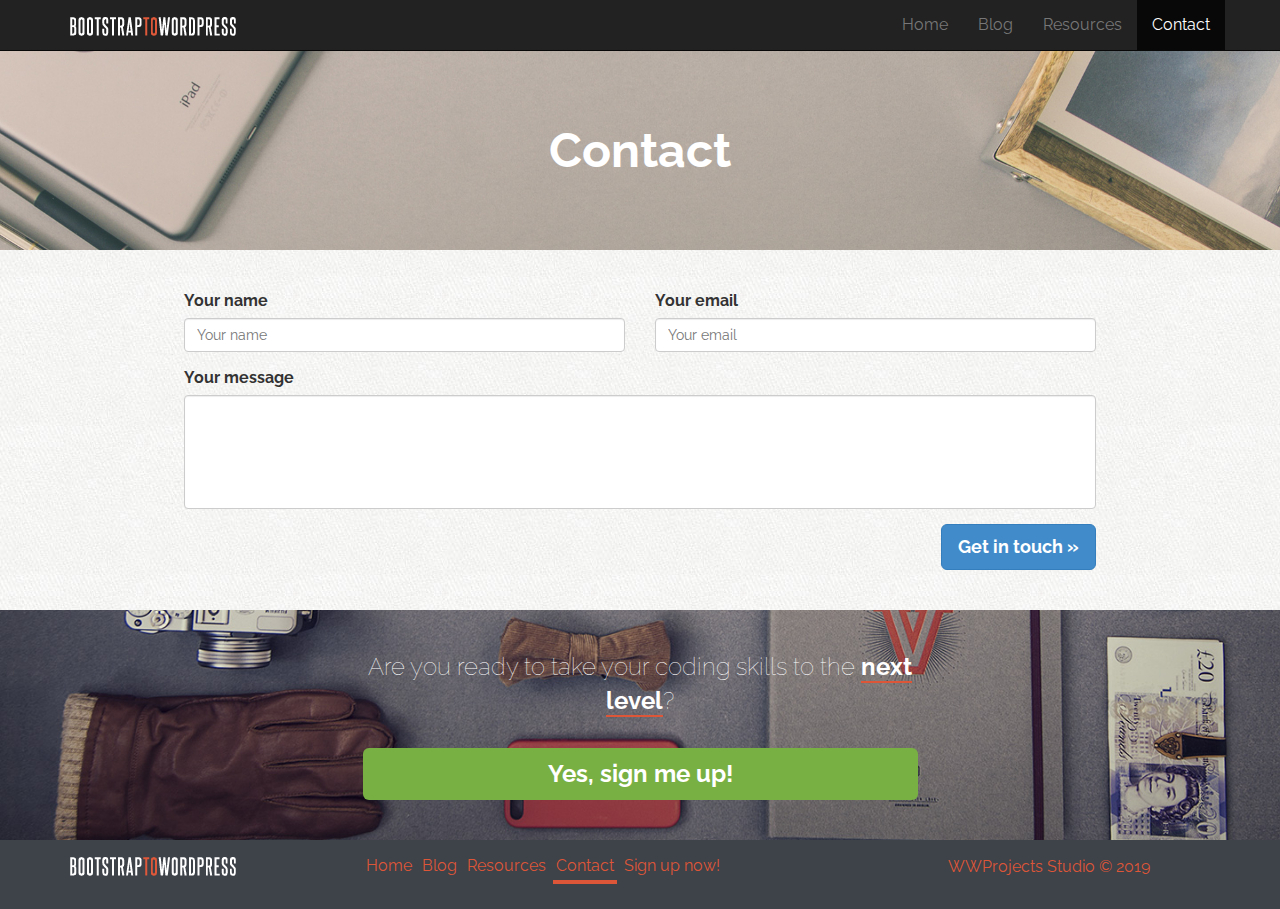
<file: contact.html>
<!DOCTYPE html>
<html lang="en">
<head>
  <meta charset="UTF-8">
  <meta name="viewport" content="width=device-width, initial-scale=1.0">
  <meta http-equiv="X-UA-Compatible" content="ie=edge">
  <meta name="description" content="">
  <link rel="icon" href="assets/img/favicon.ico">
  <title>Bootstrap to Wordpress</title>

  <!-- BOOTSTRAP CSS -->
  <link rel="stylesheet" href="assets/css/bootstrap.min.css">

  <!-- FONT-AWESOME ICONS -->
  <link rel="stylesheet" href="assets/css/font-awesome/css/font-awesome.min.css">

  <!-- CUSTOM CSS -->
  <link rel="stylesheet" href="assets/css/style.css">

  <!-- HTML5 shim and Respond.js IE8 support of HTML5 elements and media queries -->
    <!--[if lt IE 9]>
      <script src="https://oss.maxcdn.com/libs/html5shiv/3.7.2/html5shiv.js"></script>
      <script src="https://oss.maxcdn.com/libs/respond.js/1.4.2/respond.min.js"></script>
  <![endif]-->

</head>
<body class="contact">

  <!-- HEADER -->
  <header class="site-header" role="banner">

    <!-- NAVBAR -->
    <div class="navbar-wrapper">
      <nav class="navbar navbar-inverse navbar-fixed-top" role="navigation">
        <div class="container">

          <div class="navbar-header">
            <button type="button" class="navbar-toggle collapsed" data-toggle="collapse" data-target="#bs-navbar-collapse" aria-expanded="false">
              <span class="sr-only">Toggle navigation</span>
              <span class="icon-bar"></span>
              <span class="icon-bar"></span>
              <span class="icon-bar"></span>
            </button>
            <a class="navbar-brand" href="/">
              <img src="assets/img/logo.png" alt="">
            </a>
          </div>

          <div class="collapse navbar-collapse" id="bs-navbar-collapse">
            <ul class="nav navbar-nav navbar-right">
              <li><a href="/">Home</a></li>
              <li><a href="blog.html">Blog</a></li>
              <li><a href="resources.html">Resources</a></li>
              <li class="active"><a href="contact.html">Contact</a></li>
            </ul>
          </div>
        </div>
      </nav>
    </div>

  </header>

  <!-- HEADER -->
  <section class="feature-image feature-image-default" data-type="background" data-speed="2">
    <h1 class="page-title">Contact</h1>
  </section>

  <!-- CONTACT CONTENT -->
  <section id="contact">
    <div class="container">
      <form>
        <div class="row">
          <div class="col-sm-6">
            <div class="form-group">
              <label>Your name</label>
              <input type="text" class="form-control" placeholder="Your name">
            </div>
          </div>
          <div class="col-sm-6">
            <div class="form-group">
              <label>Your email</label>
              <input type="password" class="form-control" placeholder="Your email">
            </div>
          </div>
        </div>

        <div class="form-group">
          <label>Your message</label>
          <textarea class="form-control" rows="5"></textarea>
        </div>
        <button type="submit" class="btn btn-primary btn-lg pull-right">Get in touch &raquo;</button>
      </form>
    </div>
  </section>

  <!-- SIGN UP  -->
  <section id="signup" data-type="background" data-speed="4">
    <div class="container">
      <div class="row text-center">
        <div class="col-sm-6 col-sm-offset-3">
          <p>Are you ready to take your coding skills to the <span>next level</span>?</p>
          <a href="" class="btn btn-success btn-lg btn-block">
            Yes, sign me up!
          </a>
        </div>
      </div>
    </div>
  </section>

  <!-- FOOTER -->
  <footer>
    <div class="container">
      <div class="row">
        <div class="col-sm-3">
          <img src="assets/img/logo.png" alt="">
        </div>
        <div class="col-sm-6">
          <nav>
            <ul class="list-unstyled">
              <li><a href="/">Home</a></li>
              <li><a href="blog.html">Blog</a></li>
              <li><a href="resources.html">Resources</a></li>
              <li class="active"><a href="contact.html">Contact</a></li>
              <li><a href="signup.html" class="signup-link">Sign up now!</a></li>
            </ul>
          </nav>
        </div>
        <div class="col-sm-3"></div>
        <div class="col-sm-3">
          <a href="http://wwproject.eu">WWProjects Studio &copy; 2019</a>
        </div>
      </div>
    </div>
  </footer>

  <!-- MODAL -->
  <div class="modal fade" id="subscribeModal" tabindex="-1" role="dialog" aria-labelledby="myModalLabel">
    <div class="modal-dialog" role="document">
      <div class="modal-content">
        <div class="modal-header">
          <button class="close" data-dismiss="modal"><span aria-hidden="true">&times;</span><span class="sr-only">Close</span></button>
          <h4 class="modal-title" id="modalLabel"><i class="fa fa-envelope"> Subscribe to our mailing list</i></h4>
        </div>
        <div class="modal-body">
          <p>
            Lorem ipsum dolor sit amet, consectetur adipisicing elit. At sit dolores optio illo debitis harum cumque explicabo aut adipisci laudantium error neque quod ipsam deleniti magni aliquid, eum <em>pariatur iure!</em>
          </p>
          <form class="form-inline" role="form">
            <div class="form-group">
              <label for="subscribe-name" class="sr-only">
                Your first name
              </label>
              <input type="text" class="form-control" id="subscribe-name" placeholder="Your first name">
            </div>
            <div class="form-group">
              <label for="subscribe-email" class="sr-only">
                Your email
              </label>
              <input type="email" class="form-control" id="subscribe-email" placeholder="Your email">
            </div>

            <input type="submit" class="btn btn-danger" value="subscribe">

          </form>

          <hr />

          <p>
            <small>
              Lorem ipsum dolor sit amet, consectetur adipisicing elit. Facilis delectus, dicta perspiciatis. A fuga minima, accusantium dicta. Natus, officia, ullam?
            </small>
          </p>

        </div>
      </div>
    </div>
  </div>

  <!-- BOOTSTRAP SCRIPTS -->
  <script src="//ajax.googleapis.com/ajax/libs/jquery/2.1.1/jquery.min.js" charset="utf-8"></script>
  <script src="assets/js/jquery-2.1.1.min.js" charset="utf-8"></script>
  <script src="assets/js/bootstrap.min.js" charset="utf-8"></script>

  <script src="assets/js/main.js" charset="utf-8"></script>
</body>
</html>
</file>
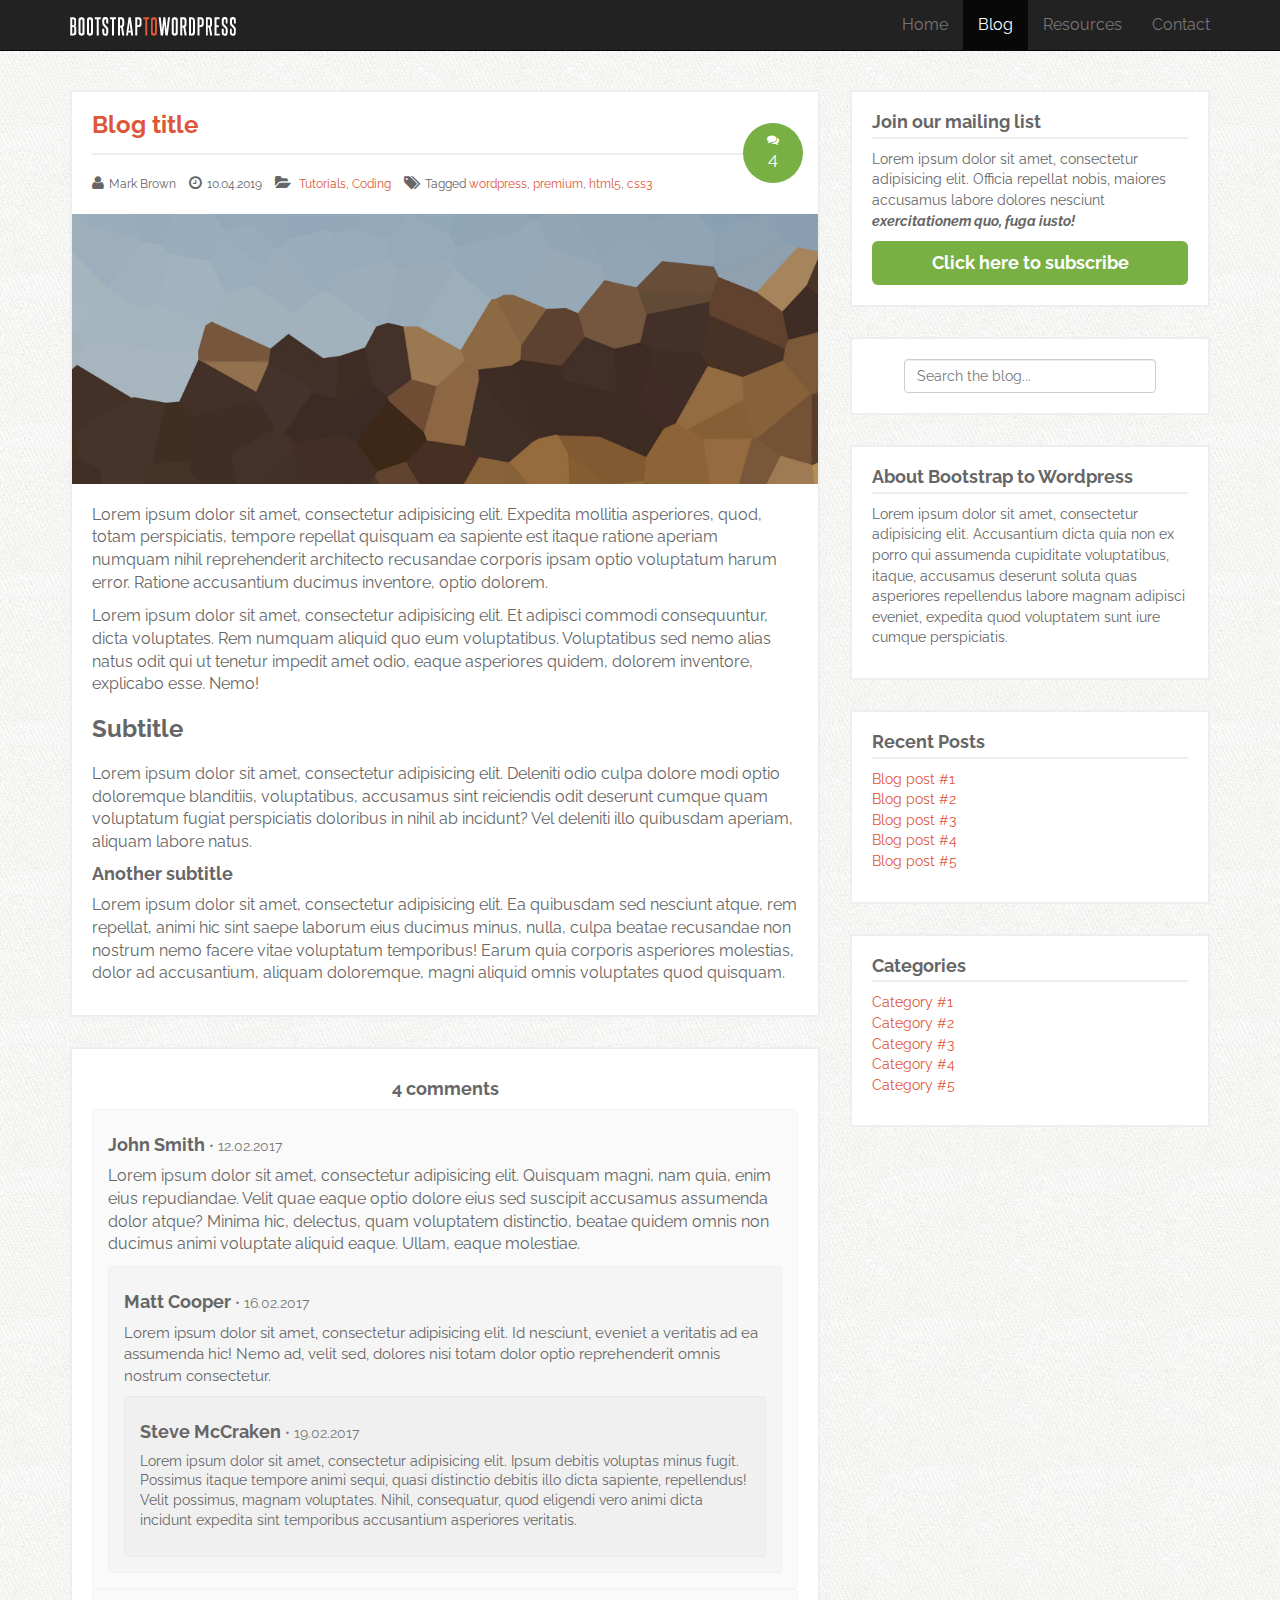
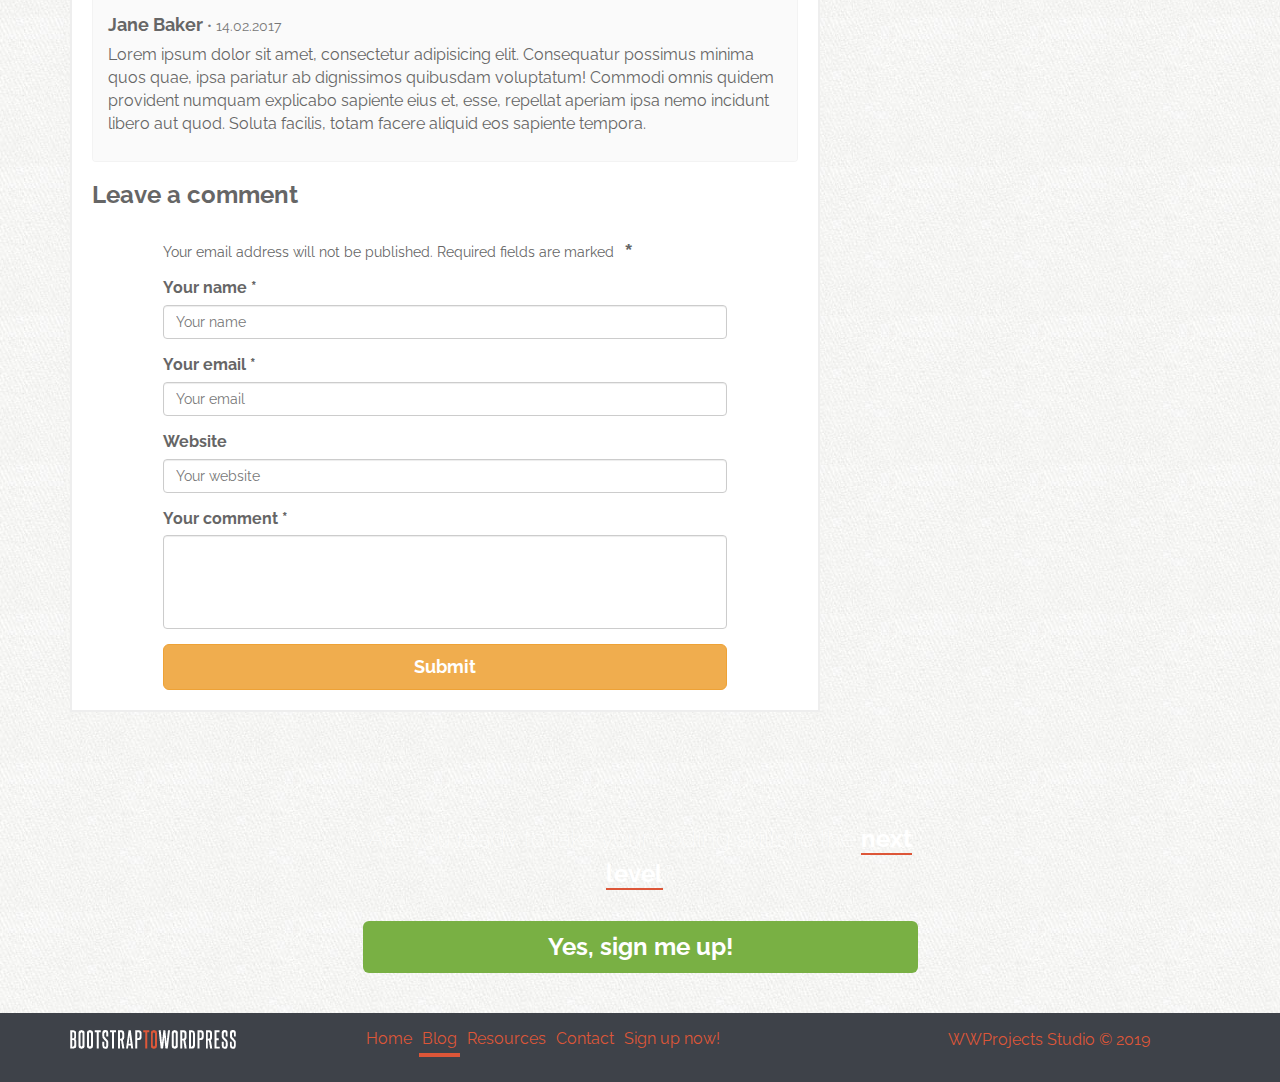
<file: post.html>
<!DOCTYPE html>
<html lang="en">
<head>
  <meta charset="UTF-8">
  <meta name="viewport" content="width=device-width, initial-scale=1.0">
  <meta http-equiv="X-UA-Compatible" content="ie=edge">
  <meta name="description" content="">
  <link rel="icon" href="assets/img/favicon.ico">
  <title>Bootstrap to Wordpress</title>

  <!-- BOOTSTRAP CSS -->
  <link rel="stylesheet" href="assets/css/bootstrap.min.css">

  <!-- FONT-AWESOME ICONS -->
  <link rel="stylesheet" href="assets/css/font-awesome/css/font-awesome.min.css">

  <!-- CUSTOM CSS -->
  <link rel="stylesheet" href="assets/css/style.css">

  <!-- HTML5 shim and Respond.js IE8 support of HTML5 elements and media queries -->
    <!--[if lt IE 9]>
      <script src="https://oss.maxcdn.com/libs/html5shiv/3.7.2/html5shiv.js"></script>
      <script src="https://oss.maxcdn.com/libs/respond.js/1.4.2/respond.min.js"></script>
  <![endif]-->
</head>
<body class="blog">

  <!-- HEADER -->
  <header class="site-header" role="banner">

    <!-- NAVBAR -->
    <div class="navbar-wrapper">
      <nav class="navbar navbar-inverse navbar-fixed-top" role="navigation">
        <div class="container">

          <div class="navbar-header">
            <button type="button" class="navbar-toggle collapsed" data-toggle="collapse" data-target="#bs-navbar-collapse" aria-expanded="false">
              <span class="sr-only">Toggle navigation</span>
              <span class="icon-bar"></span>
              <span class="icon-bar"></span>
              <span class="icon-bar"></span>
            </button>
            <a class="navbar-brand" href="/">
              <img src="assets/img/logo.png" alt="">
            </a>
          </div>

          <div class="collapse navbar-collapse" id="bs-navbar-collapse">
            <ul class="nav navbar-nav navbar-right">
              <li><a href="/">Home</a></li>
              <li class="active"><a href="blog.html">Blog</a></li>
              <li><a href="resources.html">Resources</a></li>
              <li><a href="contact.html">Contact</a></li>
            </ul>
          </div>
        </div>
      </nav>
    </div>

  </header>

  <!-- POST CONTENT -->
  <section id="blog-content">
    <div class="container">
      <div class="row" id="primary">
        <main id="content" class="col-sm-8">
          <article class="post">
            <header>
              <h3 class="post-title"><a href="post.html">Blog title</a></h3>
              <div class="post-details">
                <i class="fa fa-user"></i>Mark Brown
                <i class="fa fa-clock-o"></i><time>10.04.2019</time>
                <i class="fa fa-folder-open"></i>
                <a href="">Tutorials</a>,
                <a href="">Coding</a>
                <i class="fa fa-tags"></i>Tagged
                <a href="">wordpress</a>,
                <a href="">premium</a>,
                <a href="">html5</a>,
                <a href="#">css3</a>
                <div class="post-comments-badge">
                  <a href=""><i class="fa fa-comments"></i>4</a>
                </div>
              </div>
            </header>
            <div class="post-image">
              <img src="assets/img/hero-bg.jpg" alt="Hero Image">
            </div>
            <div class="post-excerpt">
              <p>
                Lorem ipsum dolor sit amet, consectetur adipisicing elit. Expedita mollitia asperiores, quod, totam perspiciatis, tempore repellat quisquam ea sapiente est itaque ratione aperiam numquam nihil reprehenderit architecto recusandae corporis ipsam optio voluptatum harum error. Ratione accusantium ducimus inventore, optio dolorem.
              </p>

              <p>
                Lorem ipsum dolor sit amet, consectetur adipisicing elit. Et adipisci commodi consequuntur, dicta voluptates. Rem numquam aliquid quo eum voluptatibus. Voluptatibus sed nemo alias natus odit qui ut tenetur impedit amet odio, eaque asperiores quidem, dolorem inventore, explicabo esse. Nemo!
              </p>

              <h3>Subtitle</h3>

              <p>
                Lorem ipsum dolor sit amet, consectetur adipisicing elit. Deleniti odio culpa dolore modi optio doloremque blanditiis, voluptatibus, accusamus sint reiciendis odit deserunt cumque quam voluptatum fugiat perspiciatis doloribus in nihil ab incidunt? Vel deleniti illo quibusdam aperiam, aliquam labore natus.
              </p>

              <h4>Another subtitle</h4>

              <p>
                Lorem ipsum dolor sit amet, consectetur adipisicing elit. Ea quibusdam sed nesciunt atque, rem repellat, animi hic sint saepe laborum eius ducimus minus, nulla, culpa beatae recusandae non nostrum nemo facere vitae voluptatum temporibus! Earum quia corporis asperiores molestias, dolor ad accusantium, aliquam doloremque, magni aliquid omnis voluptates quod quisquam.
              </p>
            </div>

          </article>

          <article class="comments">
            <h4 class="text-center">4 comments</h4>
            <ol class="comments-list list-unstyled">
              <li class="comment">
                <h4>John Smith <small>&bull; 12.02.2017</small></h4>
                <div class="comment-body">
                  <p>
                    Lorem ipsum dolor sit amet, consectetur adipisicing elit. Quisquam magni, nam quia, enim eius repudiandae. Velit quae eaque optio dolore eius sed suscipit accusamus assumenda dolor atque? Minima hic, delectus, quam voluptatem distinctio, beatae quidem omnis non ducimus animi voluptate aliquid eaque. Ullam, eaque molestiae.
                  </p>
                </div>
                <ol class="children list-unstyled">
                  <li class="comment">
                    <h4>Matt Cooper <small>&bull; 16.02.2017</small></h4>
                    <div class="comment-body">
                      <p>
                        Lorem ipsum dolor sit amet, consectetur adipisicing elit. Id nesciunt, eveniet a veritatis ad ea assumenda hic! Nemo ad, velit sed, dolores nisi totam dolor optio reprehenderit omnis nostrum consectetur.
                      </p>
                    </div>
                    <ol class="children list-unstyled">
                      <li class="comment">
                        <h4>Steve McCraken <small>&bull; 19.02.2017</small></h4>
                        <div class="comment-body">
                          <p>
                            Lorem ipsum dolor sit amet, consectetur adipisicing elit. Ipsum debitis voluptas minus fugit. Possimus itaque tempore animi sequi, quasi distinctio debitis illo dicta sapiente, repellendus! Velit possimus, magnam voluptates. Nihil, consequatur, quod eligendi vero animi dicta incidunt expedita sint temporibus accusantium asperiores veritatis.
                          </p>
                        </div>
                      </li>
                    </ol>
                  </li>
                </ol>
              </li>
              <li class="comment">
                <h4>Jane Baker <small>&bull; 14.02.2017</small></h4>
                <div class="comment-body">
                  <p>
                    Lorem ipsum dolor sit amet, consectetur adipisicing elit. Consequatur possimus minima quos quae, ipsa pariatur ab dignissimos quibusdam voluptatum! Commodi omnis quidem provident numquam explicabo sapiente eius et, esse, repellat aperiam ipsa nemo incidunt libero aut quod. Soluta facilis, totam facere aliquid eos sapiente tempora.
                  </p>
                </div>
              </li>
            </ol>
            <div class="leave-comment">
              <h3>Leave a comment</h3>
              <form>
                <p>
                  <small>
                    Your email address will not be published. Required fields are marked <span class="required">*</span>
                  </small>
                </p>
                <div class="form-group">
                  <label>Your name *</label>
                  <input type="text" class="form-control" placeholder="Your name">
                </div>
                <div class="form-group">
                  <label>Your email *</label>
                  <input type="email" class="form-control" placeholder="Your email">
                </div>
                <div class="form-group">
                  <label>Website</label>
                  <input type="url" class="form-control" placeholder="Your website">
                </div>
                <div class="form-group">
                  <label>Your comment *</label>
                  <textarea class="form-control" rows="4"></textarea>
                </div>
                <button type="submit" class="btn btn-warning btn-lg btn-block">Submit</button>
              </form>
            </div>
          </article>

        </main>

        <aside class="col-sm-4 blog">
          <div class="widget">
            <h4 class="title">Join our mailing list</h4>
            <p>
              Lorem ipsum dolor sit amet, consectetur adipisicing elit. Officia repellat nobis, maiores accusamus labore dolores nesciunt <em><b>exercitationem quo, fuga iusto!</b></em>
            </p>
            <button class="btn btn-success btn-lg btn-block" data-toggle="modal" data-target="#subscribeModal">Click here to subscribe</button>
          </div>
          <div class="widget">
            <form>
              <input type="text" class="form-control" placeholder="Search the blog...">
            </form>
          </div>
          <div class="widget">
            <h4 class="title">About Bootstrap to Wordpress</h4>
            <p>
              Lorem ipsum dolor sit amet, consectetur adipisicing elit. Accusantium dicta quia non ex porro qui assumenda cupiditate voluptatibus, itaque, accusamus deserunt soluta quas asperiores repellendus labore magnam adipisci eveniet, expedita quod voluptatem sunt iure cumque perspiciatis.
            </p>
          </div>
          <div class="widget">
            <h4 class="title">Recent Posts</h4>
            <ul class="list-unstyled">
              <li><a href="">Blog post #1</a></li>
              <li><a href="">Blog post #2</a></li>
              <li><a href="">Blog post #3</a></li>
              <li><a href="">Blog post #4</a></li>
              <li><a href="">Blog post #5</a></li>
            </ul>
          </div>
          <div class="widget">
            <h4 class="title">Categories</h4>
            <ul class="list-unstyled">
              <li><a href="">Category #1</a></li>
              <li><a href="">Category #2</a></li>
              <li><a href="">Category #3</a></li>
              <li><a href="">Category #4</a></li>
              <li><a href="">Category #5</a></li>
            </ul>
          </div>
        </aside>

      </div>
    </div>
  </section>

  <!-- SIGN UP  -->
  <section id="signup" data-type="background" data-speed="4">
    <div class="container">
      <div class="row text-center">
        <div class="col-sm-6 col-sm-offset-3">
          <p>Are you ready to take your coding skills to the <span>next level</span>?</p>
          <a href="" class="btn btn-success btn-lg btn-block">
            Yes, sign me up!
          </a>
        </div>
      </div>
    </div>
  </section>

  <!-- FOOTER -->
  <footer>
    <div class="container">
      <div class="row">
        <div class="col-sm-3">
          <img src="assets/img/logo.png" alt="">
        </div>
        <div class="col-sm-6">
          <nav>
            <ul class="list-unstyled">
              <li><a href="/">Home</a></li>
              <li class="active"><a href="blog.html">Blog</a></li>
              <li><a href="resources.html">Resources</a></li>
              <li><a href="contact.html">Contact</a></li>
              <li><a href="signup.html" class="signup-link">Sign up now!</a></li>
            </ul>
          </nav>
        </div>
        <div class="col-sm-3"></div>
        <div class="col-sm-3">
          <a href="http://wwproject.eu">WWProjects Studio &copy; 2019</a>
        </div>
      </div>
    </div>
  </footer>

  <!-- MODAL -->
  <div class="modal fade" id="subscribeModal" tabindex="-1" role="dialog" aria-labelledby="myModalLabel">
    <div class="modal-dialog" role="document">
      <div class="modal-content">
        <div class="modal-header">
          <button class="close" data-dismiss="modal"><span aria-hidden="true">&times;</span><span class="sr-only">Close</span></button>
          <h4 class="modal-title" id="modalLabel"><i class="fa fa-envelope"> Subscribe to our mailing list</i></h4>
        </div>
        <div class="modal-body">
          <p>
            Lorem ipsum dolor sit amet, consectetur adipisicing elit. At sit dolores optio illo debitis harum cumque explicabo aut adipisci laudantium error neque quod ipsam deleniti magni aliquid, eum <em>pariatur iure!</em>
          </p>
          <form class="form-inline" role="form">
            <div class="form-group">
              <label for="subscribe-name" class="sr-only">
                Your first name
              </label>
              <input type="text" class="form-control" id="subscribe-name" placeholder="Your first name">
            </div>
            <div class="form-group">
              <label for="subscribe-email" class="sr-only">
                Your email
              </label>
              <input type="email" class="form-control" id="subscribe-email" placeholder="Your email">
            </div>

            <input type="submit" class="btn btn-danger" value="subscribe">

          </form>
          <hr />

          <p>
            <small>
              Lorem ipsum dolor sit amet, consectetur adipisicing elit. Facilis delectus, dicta perspiciatis. A fuga minima, accusantium dicta. Natus, officia, ullam?
            </small>
          </p>

        </div>
      </div>
    </div>
  </div>

  <!-- BOOTSTRAP SCRIPTS -->
  <script src="//ajax.googleapis.com/ajax/libs/jquery/2.1.1/jquery.min.js" charset="utf-8"></script>
  <script src="assets/js/jquery-2.1.1.min.js" charset="utf-8"></script>
  <script src="assets/js/bootstrap.min.js" charset="utf-8"></script>

  <script src="assets/js/main.js" charset="utf-8"></script>
</body>
</html>
</file>
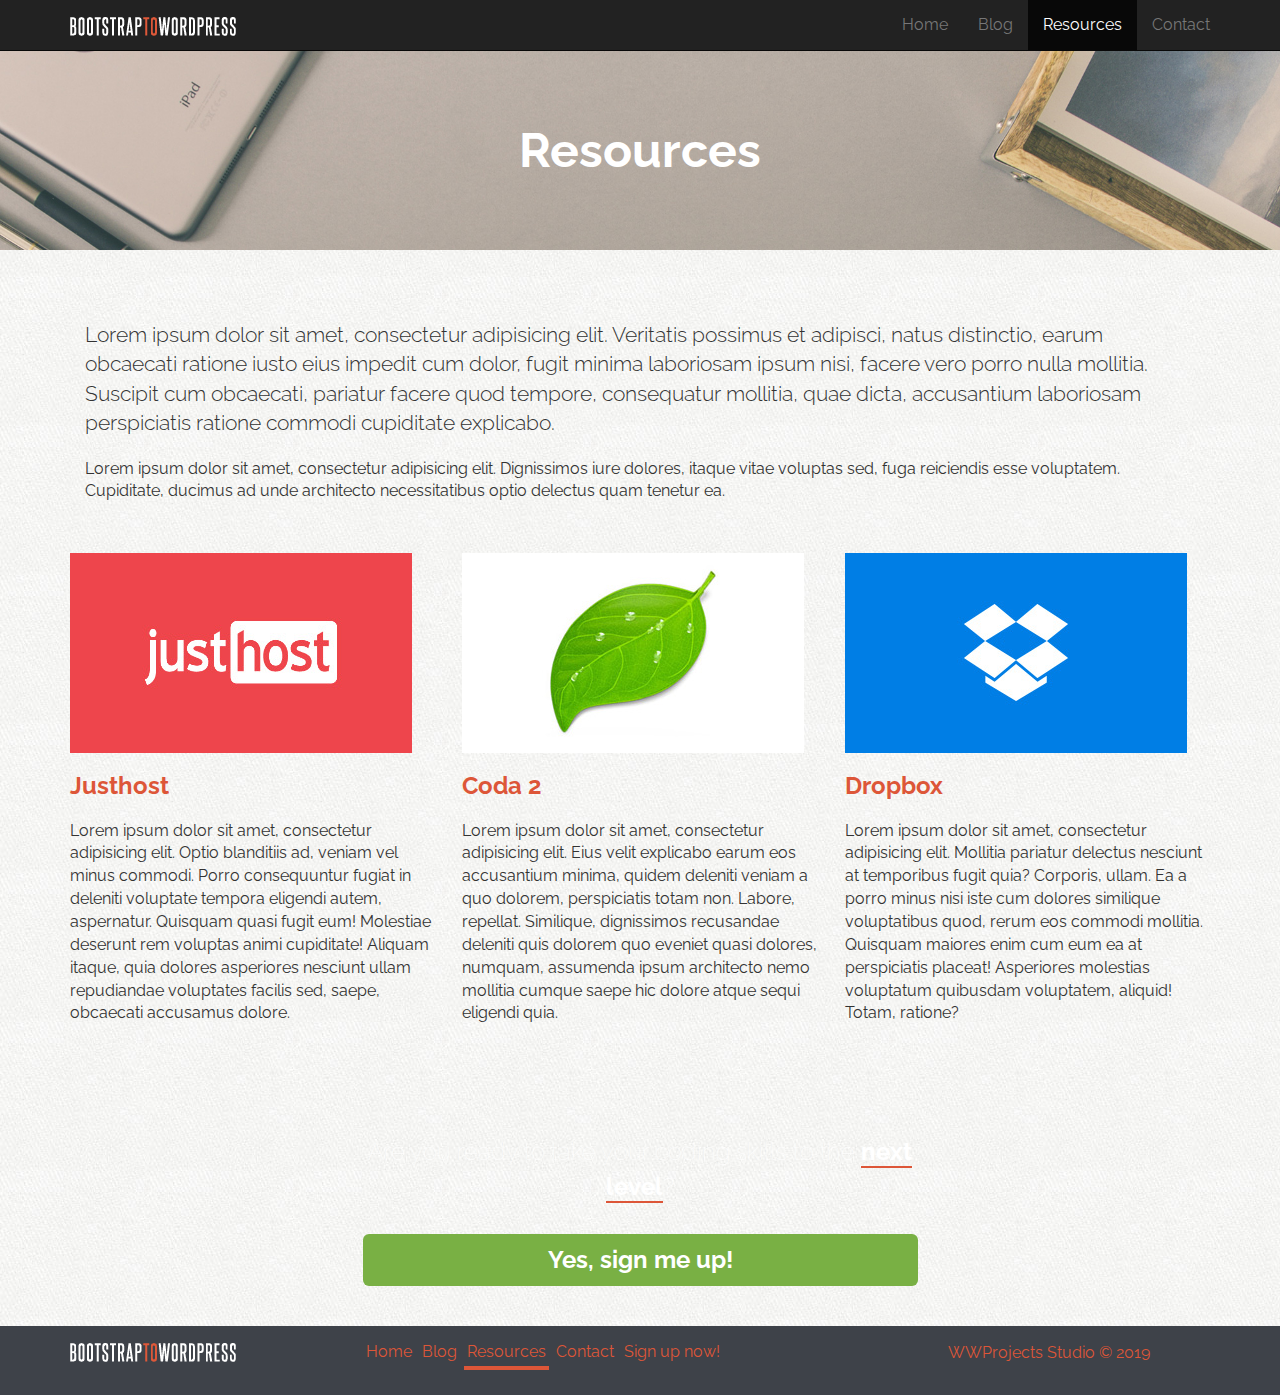
<file: resources.html>
<!DOCTYPE html>
<html lang="en">
<head>
  <meta charset="UTF-8">
  <meta name="viewport" content="width=device-width, initial-scale=1.0">
  <meta http-equiv="X-UA-Compatible" content="ie=edge">
  <meta name="description" content="">
  <link rel="icon" href="assets/img/favicon.ico">
  <title>Bootstrap to Wordpress</title>

  <!-- BOOTSTRAP CSS -->
  <link rel="stylesheet" href="assets/css/bootstrap.min.css">

  <!-- FONT-AWESOME ICONS -->
  <link rel="stylesheet" href="assets/css/font-awesome/css/font-awesome.min.css">

  <!-- CUSTOM CSS -->
  <link rel="stylesheet" href="assets/css/style.css">

  <!-- HTML5 shim and Respond.js IE8 support of HTML5 elements and media queries -->
    <!--[if lt IE 9]>
      <script src="https://oss.maxcdn.com/libs/html5shiv/3.7.2/html5shiv.js"></script>
      <script src="https://oss.maxcdn.com/libs/respond.js/1.4.2/respond.min.js"></script>
  <![endif]-->

</head>
<body class="resources">

  <!-- HEADER -->
  <header class="site-header" role="banner">

    <!-- NAVBAR -->
    <div class="navbar-wrapper">
      <nav class="navbar navbar-inverse navbar-fixed-top" role="navigation">
        <div class="container">

          <div class="navbar-header">
            <button type="button" class="navbar-toggle collapsed" data-toggle="collapse" data-target="#bs-navbar-collapse" aria-expanded="false">
              <span class="sr-only">Toggle navigation</span>
              <span class="icon-bar"></span>
              <span class="icon-bar"></span>
              <span class="icon-bar"></span>
            </button>
            <a class="navbar-brand" href="/">
              <img src="assets/img/logo.png" alt="">
            </a>
          </div>

          <div class="collapse navbar-collapse" id="bs-navbar-collapse">
            <ul class="nav navbar-nav navbar-right">
              <li><a href="/">Home</a></li>
              <li><a href="blog.html">Blog</a></li>
              <li class="active"><a href="resources.html">Resources</a></li>
              <li><a href="contact.html">Contact</a></li>
            </ul>
          </div>
        </div>
      </nav>
    </div>

  </header>

  <!-- HEADER -->
  <section class="feature-image feature-image-default" data-type="background" data-speed="2">
    <h1 class="page-title">Resources</h1>
  </section>

  <!-- RESOURCES CONTENT -->
  <section id="resources-content">
    <div class="container">
      <div class="resources-info">
        <p class="lead">
          Lorem ipsum dolor sit amet, consectetur adipisicing elit. Veritatis possimus et adipisci, natus distinctio, earum obcaecati ratione iusto eius impedit cum dolor, fugit minima laboriosam ipsum nisi, facere vero porro nulla mollitia. Suscipit cum obcaecati, pariatur facere quod tempore, consequatur mollitia, quae dicta, accusantium laboriosam perspiciatis ratione commodi cupiditate explicabo.
        </p>
        <p>
          Lorem ipsum dolor sit amet, consectetur adipisicing elit. Dignissimos iure dolores, itaque vitae voluptas sed, fuga reiciendis esse voluptatem. Cupiditate, ducimus ad unde architecto necessitatibus optio delectus quam tenetur ea.
        </p>
      </div>

      <div class="resource-container">

        <div class="resource">
          <img src="assets/img/justhost-logo.jpg" alt="">
          <a href="#">
            <h3>Justhost</h3>
          </a>
          <p>Lorem ipsum dolor sit amet, consectetur adipisicing elit. Optio blanditiis ad, veniam vel minus commodi. Porro consequuntur fugiat in deleniti voluptate tempora eligendi autem, aspernatur. Quisquam quasi fugit eum! Molestiae deserunt rem voluptas animi cupiditate! Aliquam itaque, quia dolores asperiores nesciunt ullam repudiandae voluptates facilis sed, saepe, obcaecati accusamus dolore.</p>
        </div>

        <div class="resource">
          <img src="assets/img/coda2-logo.jpg" alt="">
          <a href="#">
            <h3>Coda 2</h3>
          </a>
          <p>Lorem ipsum dolor sit amet, consectetur adipisicing elit. Eius velit explicabo earum eos accusantium minima, quidem deleniti veniam a quo dolorem, perspiciatis totam non. Labore, repellat. Similique, dignissimos recusandae deleniti quis dolorem quo eveniet quasi dolores, numquam, assumenda ipsum architecto nemo mollitia cumque saepe hic dolore atque sequi eligendi quia.</p>
        </div>

        <div class="resource">
          <img src="assets/img/dropbox-logo.jpg" alt="">
          <a href="#">
            <h3>Dropbox</h3>
          </a>
          <p>Lorem ipsum dolor sit amet, consectetur adipisicing elit. Mollitia pariatur delectus nesciunt at temporibus fugit quia? Corporis, ullam. Ea a porro minus nisi iste cum dolores similique voluptatibus quod, rerum eos commodi mollitia. Quisquam maiores enim cum eum ea at perspiciatis placeat! Asperiores molestias voluptatum quibusdam voluptatem, aliquid! Totam, ratione?</p>
        </div>

      </div>
    </div>
  </section>

  <!-- SIGN UP  -->
  <section id="signup" data-type="background" data-speed="4">
    <div class="container">
      <div class="row text-center">
        <div class="col-sm-6 col-sm-offset-3">
          <p>Are you ready to take your coding skills to the <span>next level</span>?</p>
          <a href="" class="btn btn-success btn-lg btn-block">
            Yes, sign me up!
          </a>
        </div>
      </div>
    </div>
  </section>

  <!-- FOOTER -->
  <footer>
    <div class="container">
      <div class="row">
        <div class="col-sm-3">
          <img src="assets/img/logo.png" alt="">
        </div>
        <div class="col-sm-6">
          <nav>
            <ul class="list-unstyled">
              <li><a href="/">Home</a></li>
              <li><a href="blog.html">Blog</a></li>
              <li class="active"><a href="resources.html">Resources</a></li>
              <li><a href="contact.html">Contact</a></li>
              <li><a href="signup.html" class="signup-link">Sign up now!</a></li>
            </ul>
          </nav>
        </div>
        <div class="col-sm-3"></div>
        <div class="col-sm-3">
          <a href="http://wwproject.eu">WWProjects Studio &copy; 2019</a>
        </div>
      </div>
    </div>
  </footer>

  <!-- MODAL -->
  <div class="modal fade" id="subscribeModal" tabindex="-1" role="dialog" aria-labelledby="myModalLabel">
    <div class="modal-dialog" role="document">
      <div class="modal-content">
        <div class="modal-header">
          <button class="close" data-dismiss="modal"><span aria-hidden="true">&times;</span><span class="sr-only">Close</span></button>
          <h4 class="modal-title" id="modalLabel"><i class="fa fa-envelope"> Subscribe to our mailing list</i></h4>
        </div>
        <div class="modal-body">
          <p>
            Lorem ipsum dolor sit amet, consectetur adipisicing elit. At sit dolores optio illo debitis harum cumque explicabo aut adipisci laudantium error neque quod ipsam deleniti magni aliquid, eum <em>pariatur iure!</em>
          </p>
          <form class="form-inline" role="form">
            <div class="form-group">
              <label for="subscribe-name" class="sr-only">
                Your first name
              </label>
              <input type="text" class="form-control" id="subscribe-name" placeholder="Your first name">
            </div>
            <div class="form-group">
              <label for="subscribe-email" class="sr-only">
                Your email
              </label>
              <input type="email" class="form-control" id="subscribe-email" placeholder="Your email">
            </div>

            <input type="submit" class="btn btn-danger" value="subscribe">

          </form>

          <hr />

          <p>
            <small>
              Lorem ipsum dolor sit amet, consectetur adipisicing elit. Facilis delectus, dicta perspiciatis. A fuga minima, accusantium dicta. Natus, officia, ullam?
            </small>
          </p>

        </div>
      </div>
    </div>
  </div>

  <!-- BOOTSTRAP SCRIPTS -->
  <script src="//ajax.googleapis.com/ajax/libs/jquery/2.1.1/jquery.min.js" charset="utf-8"></script>
  <script src="assets/js/jquery-2.1.1.min.js" charset="utf-8"></script>
  <script src="assets/js/bootstrap.min.js" charset="utf-8"></script>

  <script src="assets/js/main.js" charset="utf-8"></script>
</body>
</html>
</file>
<file: assets/css/style.css>
/* GOOGLE FONTS */
@import url('https://fonts.googleapis.com/css?family=Lato|Raleway:400,700');

/* COLOUR REFERENCES
Green: #79b044
Salmon: #dd5638
Blue Gray: #3e4249 */

/* GENERAL */

body {
  margin-top: 50px;
  font-family: 'Raleway', sans-sans-serif;
  font-size: 16px;
  background: url('../img/tile.jpg') top left repeat;
}

/* GLOBAL */
* {
  -webkit-font-smoothing: antialiased;
  text-rendering: optimizeLegibility;
}
h1,h2,h3,h4,h5,h6 {
  font-weight: bold;
}
h1 {
  font-size: 3em;
}
h1,h2 {
  margin: 0 0 40px;
}
h3 {
  margin: 20px 0;
}
h4 {
  font-size: 18px;
}
a:link,
a:visited,
a:active {
  color: #dd5638;
}
a:hover {
  text-decoration: none;
  color: #c9302c;
}
.btn {
  font-weight: bold;
}
a.btn {
  color: white;
}
.btn-danger {
  background-color: #dd5638;
  border-collapse: #d95131;
}
.btn-success {
  background: #79b044;
  border: none;
  transition: .4s;
}
.btn-success:hover {
  background: #6a9b3d;
}
img {
  max-width: 100%;
}
section {
  padding: 40px 0;
}
.section-header {
  text-align: center;
}
.section-header img {
  width: 140px;
  margin: 40px 0;
}
textarea {
  resize: none;
}

/* PAGES GLOGAL */
.feature-image-default {
  background: url('../img/stuff-feature.jpg') no-repeat;
  background-size: cover;
  width: 100%;
  height: 200px;
  display: table;
}
.feature-image .page-title {
  display: table-cell;
  vertical-align: middle;
  text-align: center;
  color: white;
}
.post-title {
  margin: 0;
  padding: 0;
  margin-bottom: 20px;
  padding-bottom: 15px;
  border-bottom: 2px solid #eee;
}
.title {
  margin: 0;
  padding: 0;
  margin-bottom: 10px;
  padding-bottom: 5px;
  border-bottom: 2px solid #eee;
}

/* HERO SECTION  */
#hero {
  background: url('../img/hero-bg.jpg');
  background-attachment: fixed;
  background-size: cover;
  padding: 80px 0;
  color: white;
}
@media (max-width: 768px) {
  #hero img {
    width: 50%;
  }
}
#hero article {
  text-align: center;
}
#hero .hero-text {
  margin-top: 30px;
}
#price-timeline {
  margin: 30px 0 60px;
  text-align: center;
}
#price-timeline .price {
  display: inline-block;
  margin: 0 2% 0 0;
  width: 30%;
  background: #3e4249;
  padding: 10px 20px 30px;
  position: relative;
  vertical-align: top;
}
@media (max-width: 1210px) {
  #price-timeline .price {
    min-height: 120px;
  }
}
@media (max-width: 568px) {
  #price-timeline .price {
    min-height: 138px;
  }
}
#price-timeline .price.active {
  background: #dd5638;
}
#price-timeline .price span {
  background: #101010;
  display: block;
  height: 70px;
  width: 70px;
  text-align: center;
  line-height: 70px;
  font-weight: bold;
  font-size: 24px;
  border-radius: 100%;
  position: absolute;
  bottom: -35px;
  left: 50%;
  margin-left: -35px;
}
#price-timeline h4 {
  margin: 0 0 10px;
}
#price-timeline h4 small {
  color: white;
  font-weight: bold;
  display: block;
}

/* OPT-IN SECTION */
#opt-in {
  background: #3e4249;
  color: white;
  font-size: 1.2em;
}
#opt-in p {
  margin: 5px 0;
}
@media (max-width: 768px) {
  #opt-in p {
    margin: 15px 0;
    text-align: left;
  }
}

/* BOOST INCOME SECTION  */
#boost-in {

}

/* WHO BENEFITS SECTION */
#benefits {
  background: white;
}

/* COURSE FEATURES */
#course-features {
  background: #3e4249;
  color: white;
  text-align: center;
}

/* CUSTOM ICON SPRITES */
i.ci {
  display: inline-block;
  height: 40px;
  width: 40px;
  background: url('../img/icon-sprite.png') no-repeat;
}
.ci.ci-computer { background-position: 0 0; }
.ci.ci-watch { background-position: -40px 0; }
.ci.ci-calender { background-position: -80px 0; }
.ci.ci-community { background-position: -120px 0; }
.ci.ci-instructor { background-position: -160px 0; }
.ci.ci-device { background-position: -200px 0; }

/* PROJECT-FEATURES SECTION */
#project-features img {
  width: 100px;
  margin: 30px 0;
}

/* FEATURETTE */
#featurette {
  background: url('../img/stuff-bg.jpg');
  background-size: cover;
  background-repeat: no-repeat;
  background-attachment: fixed;
  color: white;
}
#featurette iframe {
  box-shadow: 0 0 40px #444;
}

/* INSTRUCTOR SECTION */
#instructor {
  background: white;
}
#instructor i.fa {
  width: 35px;
  height: 35px;
  line-height: 37px;
  text-align: center;
  margin: 18px 5px 20px 0;
  background: #bbb;
  color: white;
  border-radius: 100%;
  transition: .4s;
}
#instructor i.fa-twitter:hover {
  background: #55acee;
}
#instructor i.fa-facebook:hover {
  background: #3b5998;
}
#instructor i.fa-google-plus:hover {
  background: #db4b39;
}
#instructor .cell {
  display: table;
  font-size: 30px;
  font-weight: bold;
  width: 140px;
  height: 140px;
  background: #dd5638;
  color: white;
  border-radius: 100%;
}
@media (max-width: 568px) {
  #instructor .cell {
    width: 110px;
    height: 110px;
    font-size: 18px;
  }
}
#instructor .cell span {
  display: block;
  font-size: 16px;
  font-weight: normal;
}
#instructor .cell .cellContent {
  display: table-cell;
  vertical-align: middle;
}

/* TESTIMONIALS */
#testimonials .row {
  margin: 40px 0;
}
#testimonials .row p {
  margin-top: 25px;
}
blockquote {
  border: none;
  font-style: italic;
}
blockquote cite {
  display: block;
  margin-top: 15px;
  color: #777;
}

/* SIGN-UP SECTION */
#signup {
  background: url('../img/hipster-stuff.jpg');
  background-size: cover;
  background-attachment: fixed;
  background-position: top;
  color: white;
}
#signup p {
  font-size: 1.5em;
  font-weight: lighter;
}
#signup p span {
  font-weight: bold;
  border-bottom: 2px solid #dd5638;
}
#signup .btn {
  font-size: 24px;
  margin-top: 30px;
}

/* FOOTER */
footer {
  background: #3e4249;
  padding: 15px 0;
}
footer nav li {
  display: inline-block;
  font-size: 16px;
}
footer nav li a,
footer nav li a:active,
footer nav li a:visited {
  color: white;
  text-decoration: none;
}
footer nav li a {
  display: block;
  margin: 0 3px;
  transition: .4s;
}
@media (max-width: 768px) {
  footer nav li a {
    margin: 12px 4px;
  }
}
footer nav li a:hover {
  color: #dd5638;
}
footer nav li.active {
  border-bottom: 4px solid #dd5638;
}
footer nav li.active a {
  margin-bottom: 2px;
}
footer nav li a.signup-link {
  color: #dd5638;
}
footer nav li a.signup-link:hover {
  font-weight: bold;
}

/* BLOG */
.blog .feature-image {
  background: url('../img/hipster-stuff.jpg') no-repeat;
  background-size: cover;
}
.post,
.add-post {
  background: white;
  color: #666;
  border: 2px solid #eee;
  margin-bottom: 30px;
}
.add-post {
  padding: 20px;
}
.post header,
.post .post-excerpt {
  padding: 20px;
}
.post header {
  position: relative;
}
.post header .post-details {
  width: 94%;
  font-size: 12px;
}
.post i.fa {
  font-size: 15px;
  padding: 0 5px 0 10px;
}
.post i.fa:first-child {
  padding: 0 5px 0 0;
}
.post header .post-comments-badge {
  position: absolute;
  top: 31px;
  right: 15px;
  width: 60px;
  height: 60px;
  border-radius: 100%;
  background: #79b044;
  display: table;
  transition: .4s;
}
.post header .post-comments-badge a {
  display: table-cell;
  vertical-align: middle;
  text-align: center;
  font-size: 18px;
  color: white;
}
.post header .post-comments-badge i.fa {
  display: block;
  margin: 0;
  padding: 0;
  font-size: 12px;
}
.post header .post-comments-badge:hover {
  background: #8bc653;
}
.post .post-image {
  height: auto;
}

/* BLOG SINGLE POST COMMENTS*/
.comments {
  background: white;
  color: #666;
  border: 2px solid #eee;
  margin-bottom: 30px;
  padding: 20px;
}
.comments ol li {
  background: rgba(0,0,0,0.02);
  border: 1px solid rgba(0,0,0,0.03);
  border-radius: 4px;
  padding: 15px;
}
.comments ol li ol.children {
  font-size: 0.93em;
}
/* ADD COMMENT FORM */
.required {
  font-size: 2em;
  font-weight: bold;
  position: relative;
  top: 6px;
  margin-left: 6px;
}

/* BLOG ASIDE */
aside.blog .widget {
  font-size: 0.9em;
  background: white;
  color: #666;
  border: 2px solid #eee;
  margin-bottom: 30px;
  padding: 20px;
}
aside.blog .widget li:hover {
  position: relative;
  margin-left: 2px;
}

/* RESOURCES */
.resources .feature-image {
  background: url('../img/stuff-feature.jpg') no-repeat;
  background-size: cover;
}
.resources-info {
  margin: 30px 15px;
}
.resource-container {
  display: grid;
  grid-template-columns: auto auto auto;
  grid-column-gap: 20px;
}
.resource {
  width: 100%;
  margin: 20px 0;
}

@media (max-width: 992px) {
  .resource-container {
    grid-template-columns: auto;
  }
}

/* CONTACT */
form {
  width: 80%;
  margin: auto;
}

@media (max-width: 768px) {
  form {
    width: 100%;
  }
}
</file>
